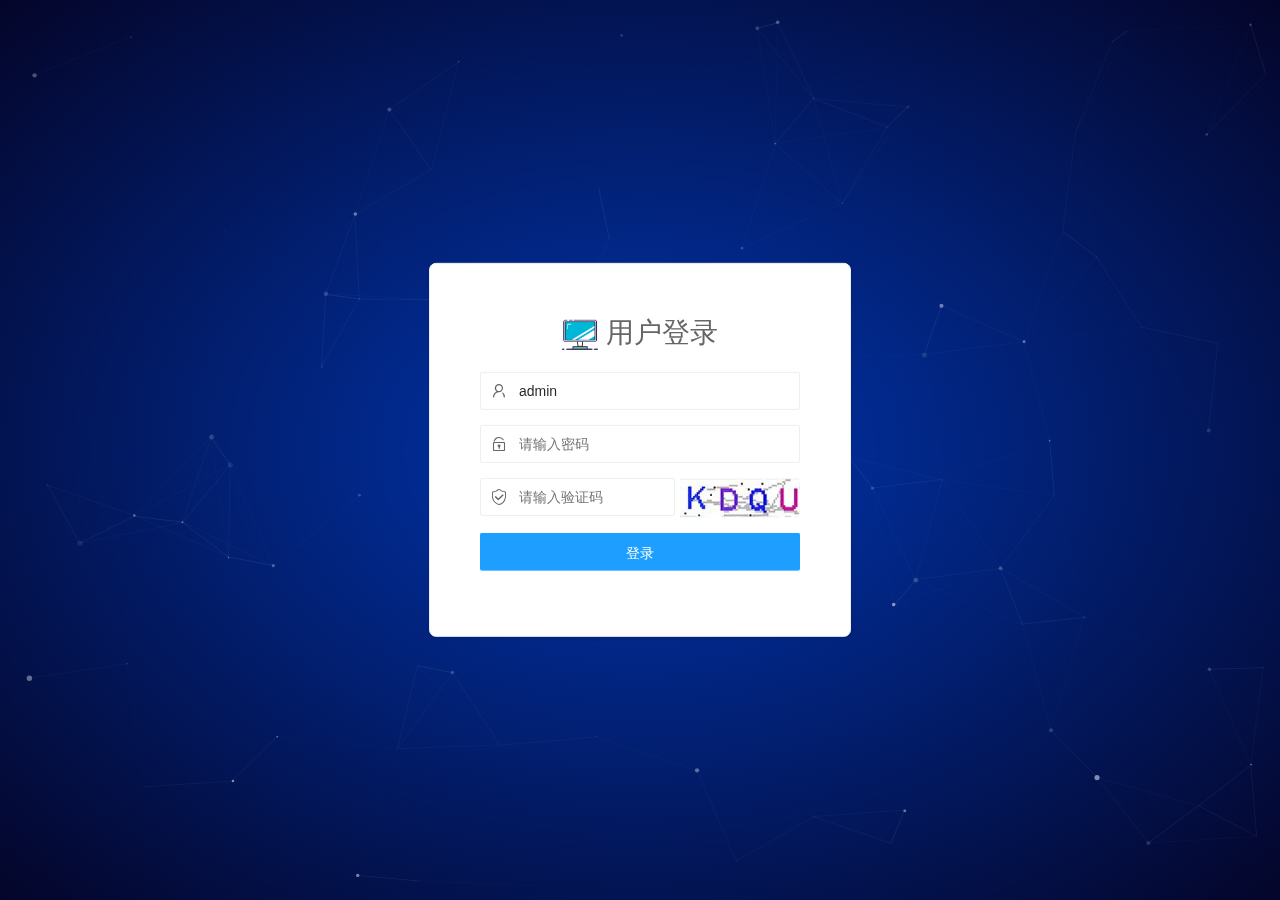
<file: index.html>
<!DOCTYPE html>
<html lang="en">
<head>
<meta charset="UTF-8">
<meta name="viewport" content="width=device-width, initial-scale=1, maximum-scale=1">
<meta http-equiv="X-UA-Compatible" content="ie=edge">
<title>登录</title>
<link rel="stylesheet" href="layui/css/layui.css">
<link rel="stylesheet" href="css/login.css">
<link id="layuicss-laydate" rel="stylesheet" href="layui/css/modules/laydate/default/laydate%EF%B9%96v=5.3.1.css" media="all">
<link id="layuicss-layer" rel="stylesheet" href="layui/css/modules/layer/default/layer%EF%B9%96v=3.5.1.css" media="all">
<link id="layuicss-skincodecss" rel="stylesheet" href="layui/css/modules/code%EF%B9%96v=2.css" media="all">
</head>
<body>
<!-- 粒子背景 -->
<div id="particles-js">
  <canvas class="particles-js-canvas-el" width="1920" height="1080" style="width: 100%; height: 100%;"></canvas>
</div>
<!-- 登录表单 -->
<form class="layui-form login-form layui-panel" autocomplete="off">
  <h1 class="login-title"> <img style="height: 30px" src="img/logo.png" alt="logo"> <span>用户登录</span> </h1>
  <!-- 用户名 -->
  <div class="layui-form-item"> <i class="layui-icon layui-icon-username"></i>
    <input type="text" name="username" placeholder="请输入用户名" class="layui-input" lay-verify="required" value="admin" lay-reqtext="请输入用户名">
  </div>
  <!-- 密码 -->
  <div class="layui-form-item"> <i class="layui-icon layui-icon-password"></i>
    <input type="password" name="password" placeholder="请输入密码" class="layui-input" lay-verify="required" lay-reqtext="请输入密码">
  </div>
  <!-- 验证码 -->
  <div class="layui-form-item"> <i class="layui-icon layui-icon-vercode"></i>
    <input type="text" name="captcha" placeholder="请输入验证码" class="layui-input" lay-verify="required" lay-reqtext="请输入验证码">
    <img id="captcha" src="img/captcha.jpg" alt="验证码生成失败！"> </div>
  <div class="layui-form-item">
    <button class="layui-btn layui-btn-normal layui-btn-fluid" id="submit" type="button" lay-submit="" lay-filter="login"> 登录 </button>
  </div>
</form>
<script src="layui/layui.js"></script> 
<script src="https://www.jq22.com/jquery/jquery-1.10.2.js"></script>
<script src="js/particles.js"></script> 
<script>
            layui.use(["form"], function () {
                const form = layui.form;
                //监听提交
                form.on("submit(login)", function (data) {
                    //调用登录接口
                    layer.msg("登录成功");
                });
            });

            //按下回车登录
            $("body").on("keyup", (e) => {
                if (e.which === 13) {
                    $("#submit").trigger("click");
                }
            });

            //点击刷新验证码
            $("#captcha").on("click", (e) => {
                e.target.src += "?" + Math.random();
            });
        </script>
</body>
</html>
</file>
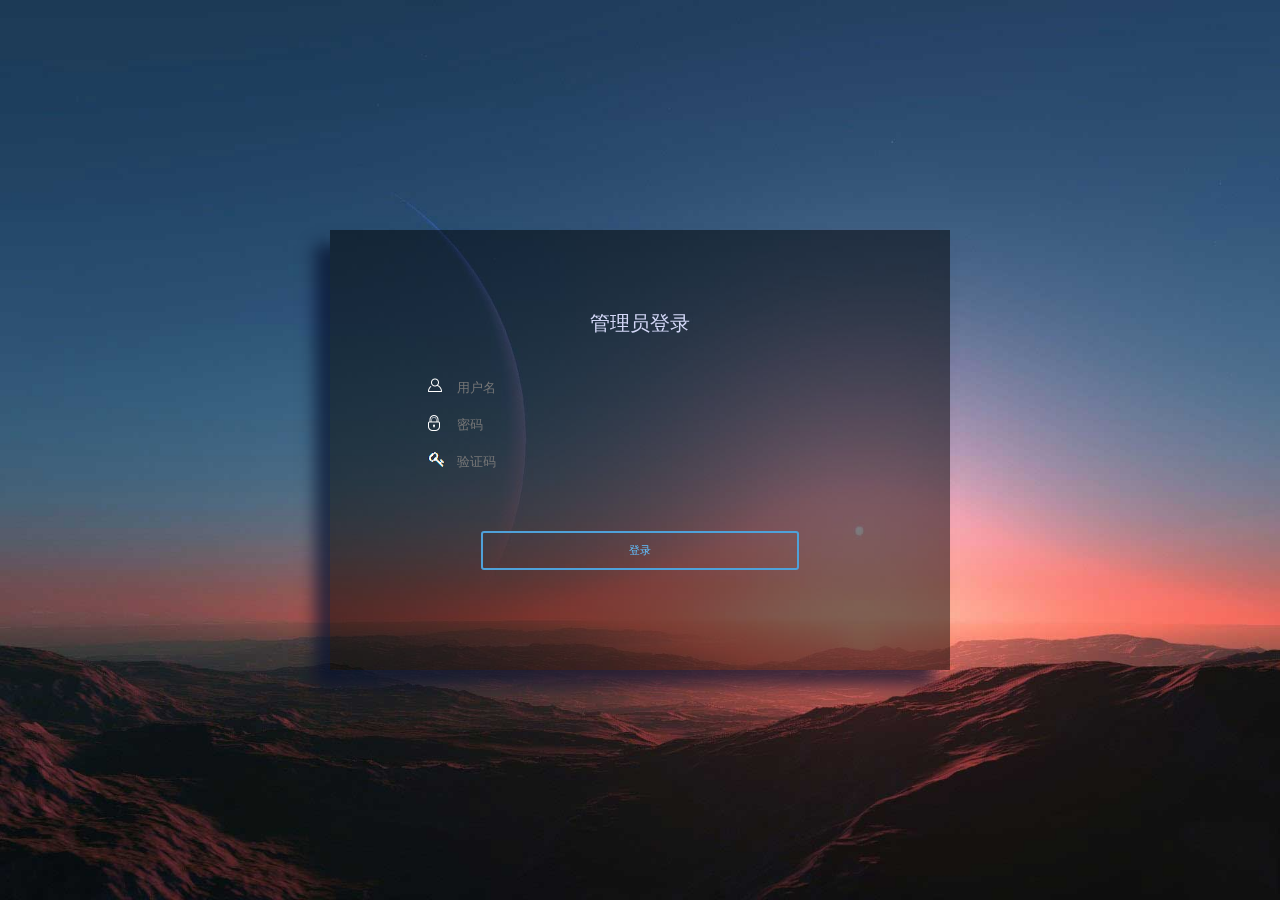
<file: 登录页面/index.html>
<!DOCTYPE html>
<html lang="en">
<head>
    <meta charset="UTF-8">
    <title>线条背景的登录页面ui模板</title>
    <link rel="stylesheet" href="css/index.css">
</head>
<body>
<canvas class="cavs" width="1575" height="1337"></canvas>

<div class="loginmain">
    <div class="login-title">
        <span>管理员登录</span>
    </div>

    <div class="login-con">
        <div class="login-user">
            <div class="icon">
                <img src="image/user_icon_copy.png" alt="">
            </div>
            <input type="text" name="usernem" placeholder="用户名" autocomplete="off" value="">
        </div>
        <div class="login-pwd">
            <div class="icon">
                <img src="image/lock_icon_copy.png" alt="">
            </div>
            <input type="password" name="pwd" placeholder="密码" autocomplete="off" value="">
        </div>
        <div class="login-yan">
            <div class="icon">
                <img src="image/key.png" alt="">
            </div>
            <input type="text" name="pwd" placeholder="验证码" autocomplete="off" value="">
        </div>
        <div class="login-btn">
            <input type="button" value="登录">
        </div>
    </div>

</div>

</body>
</html>

<script src="https://www.jq22.com/jquery/jquery-1.10.2.js"></script>
<script src="js/ban.js"></script>
</file>
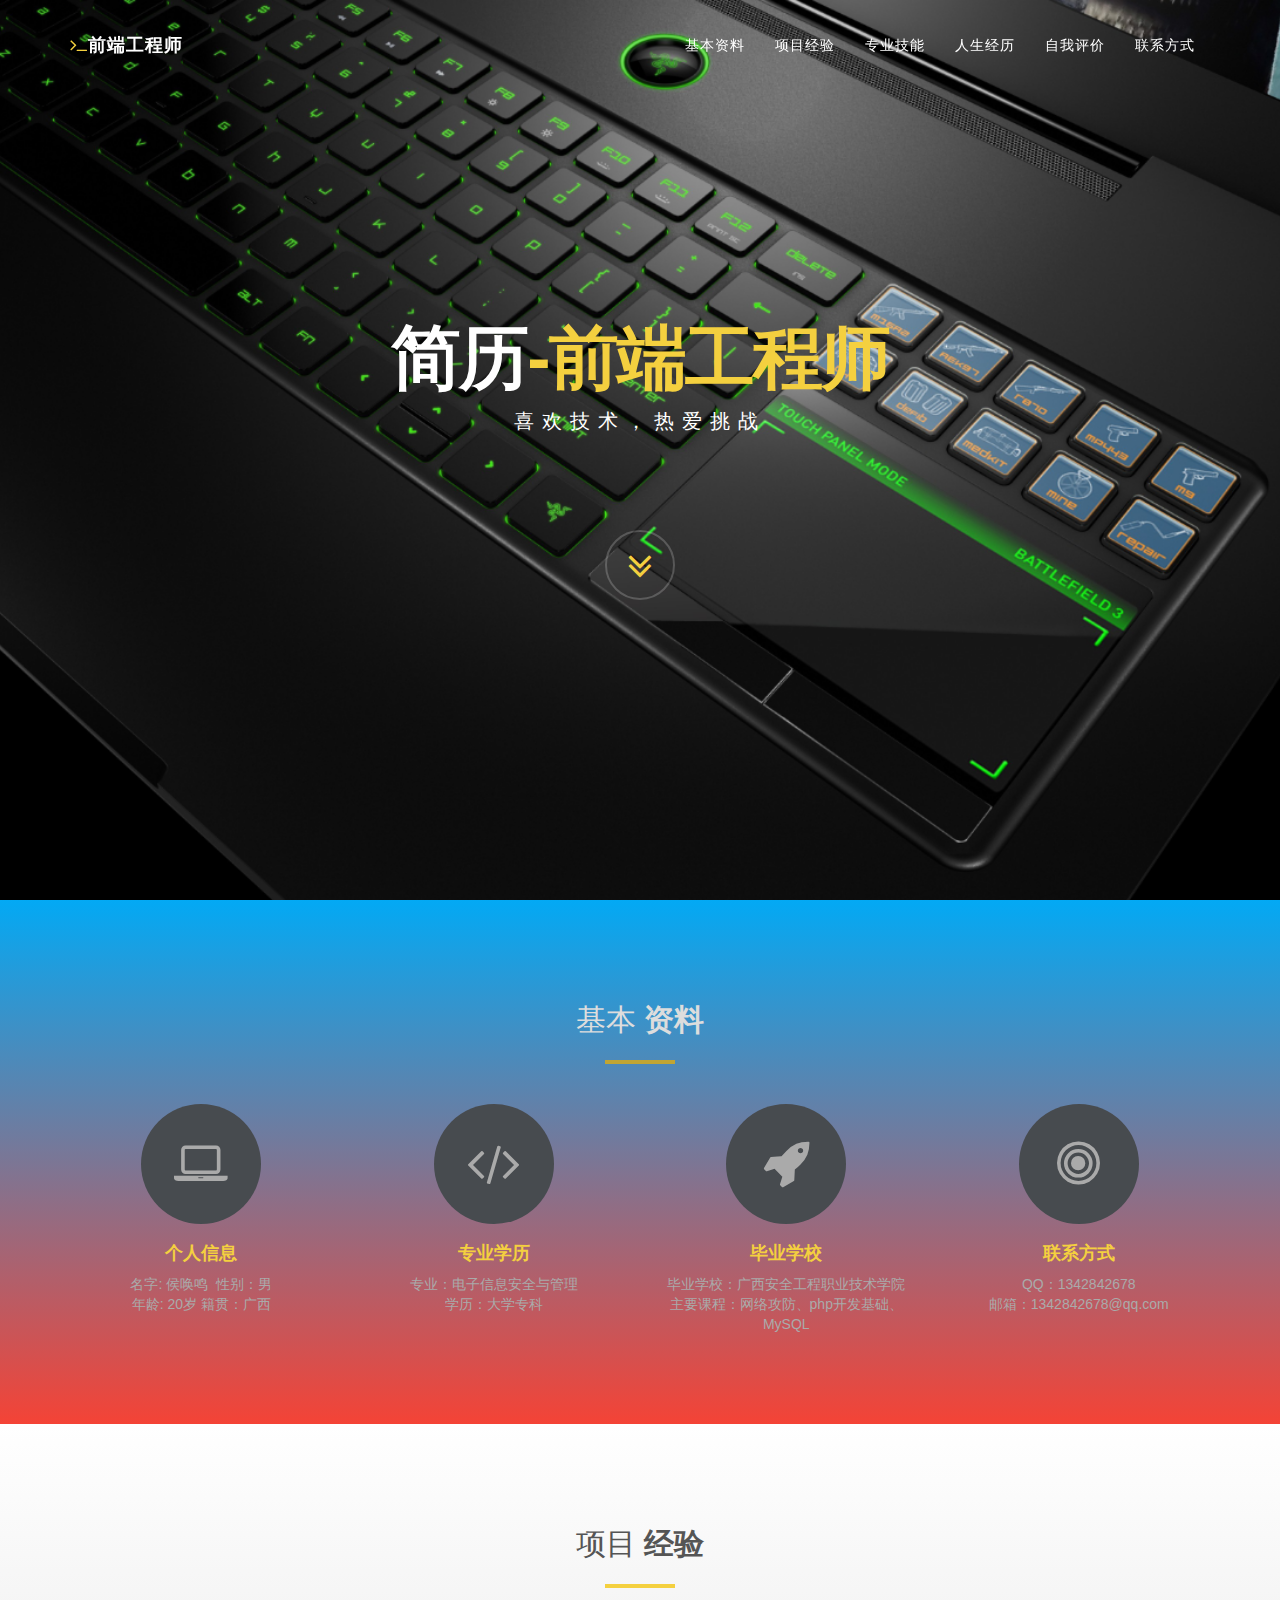
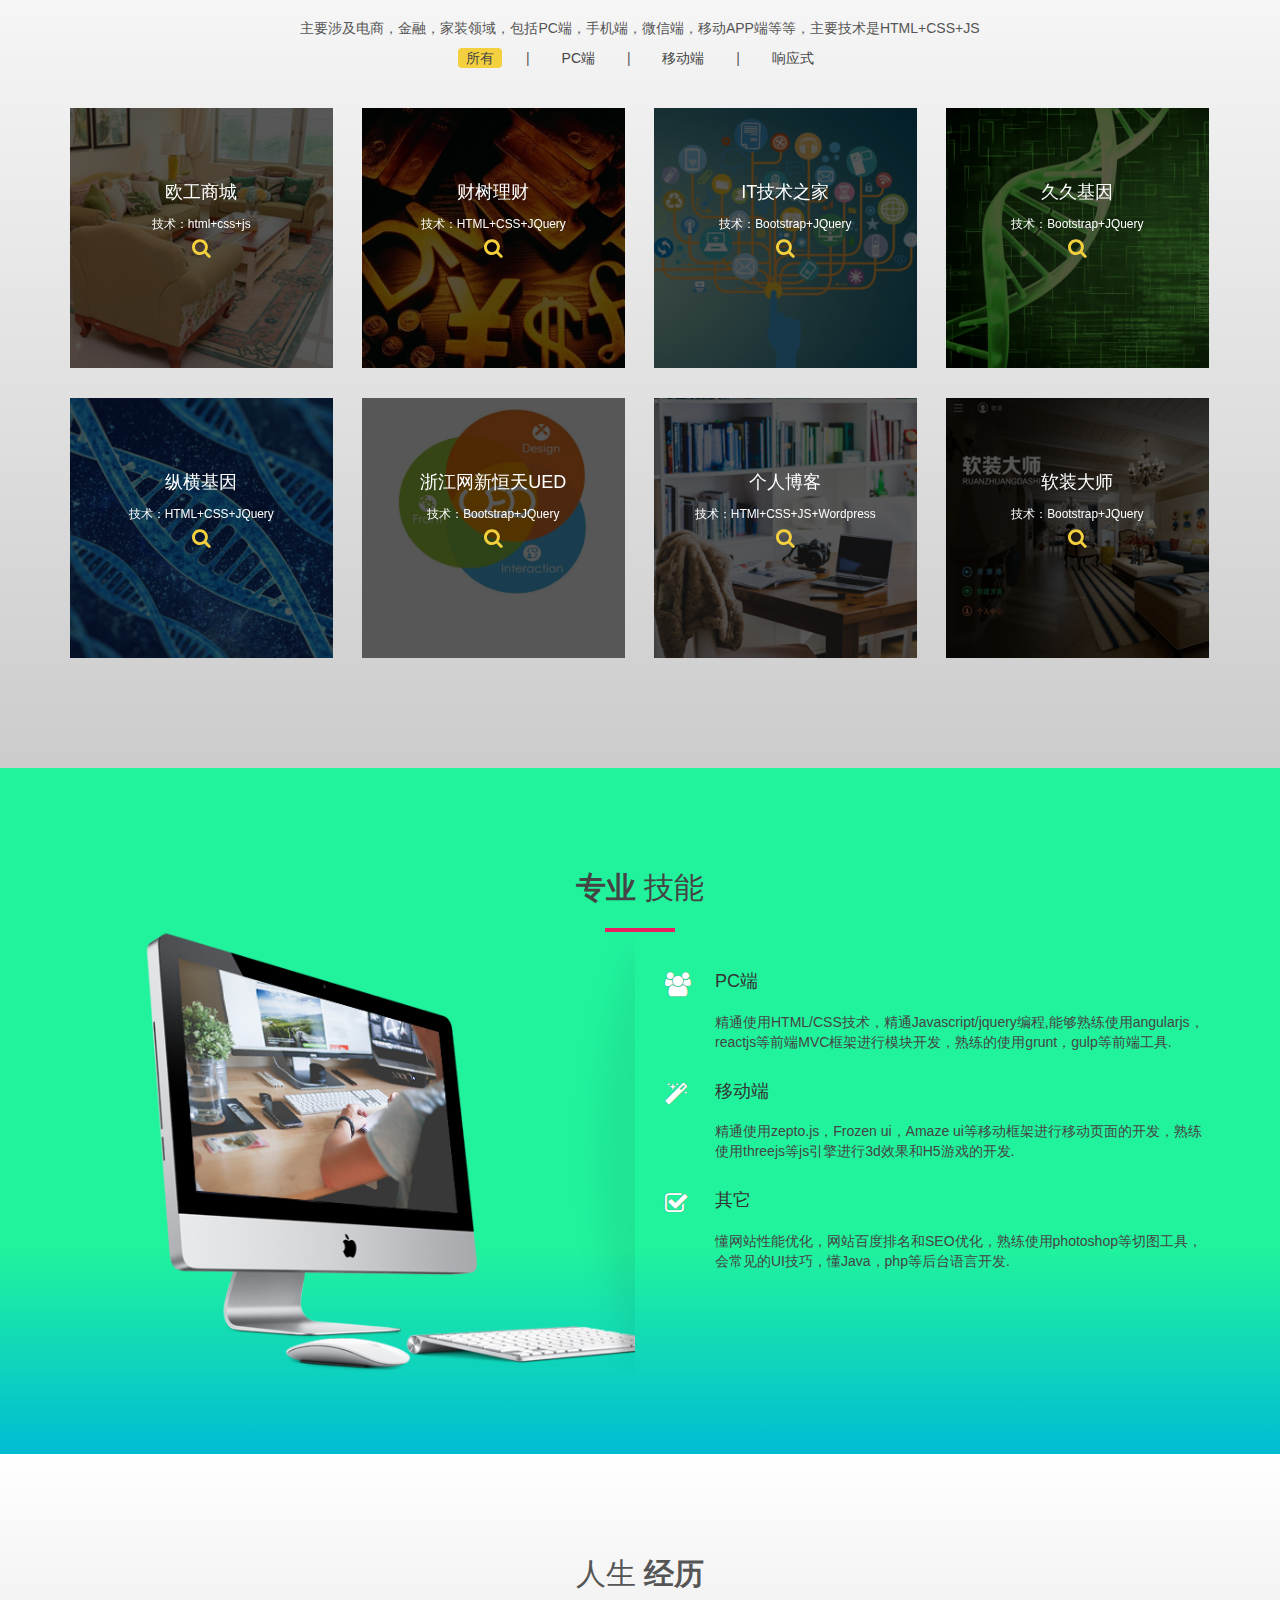
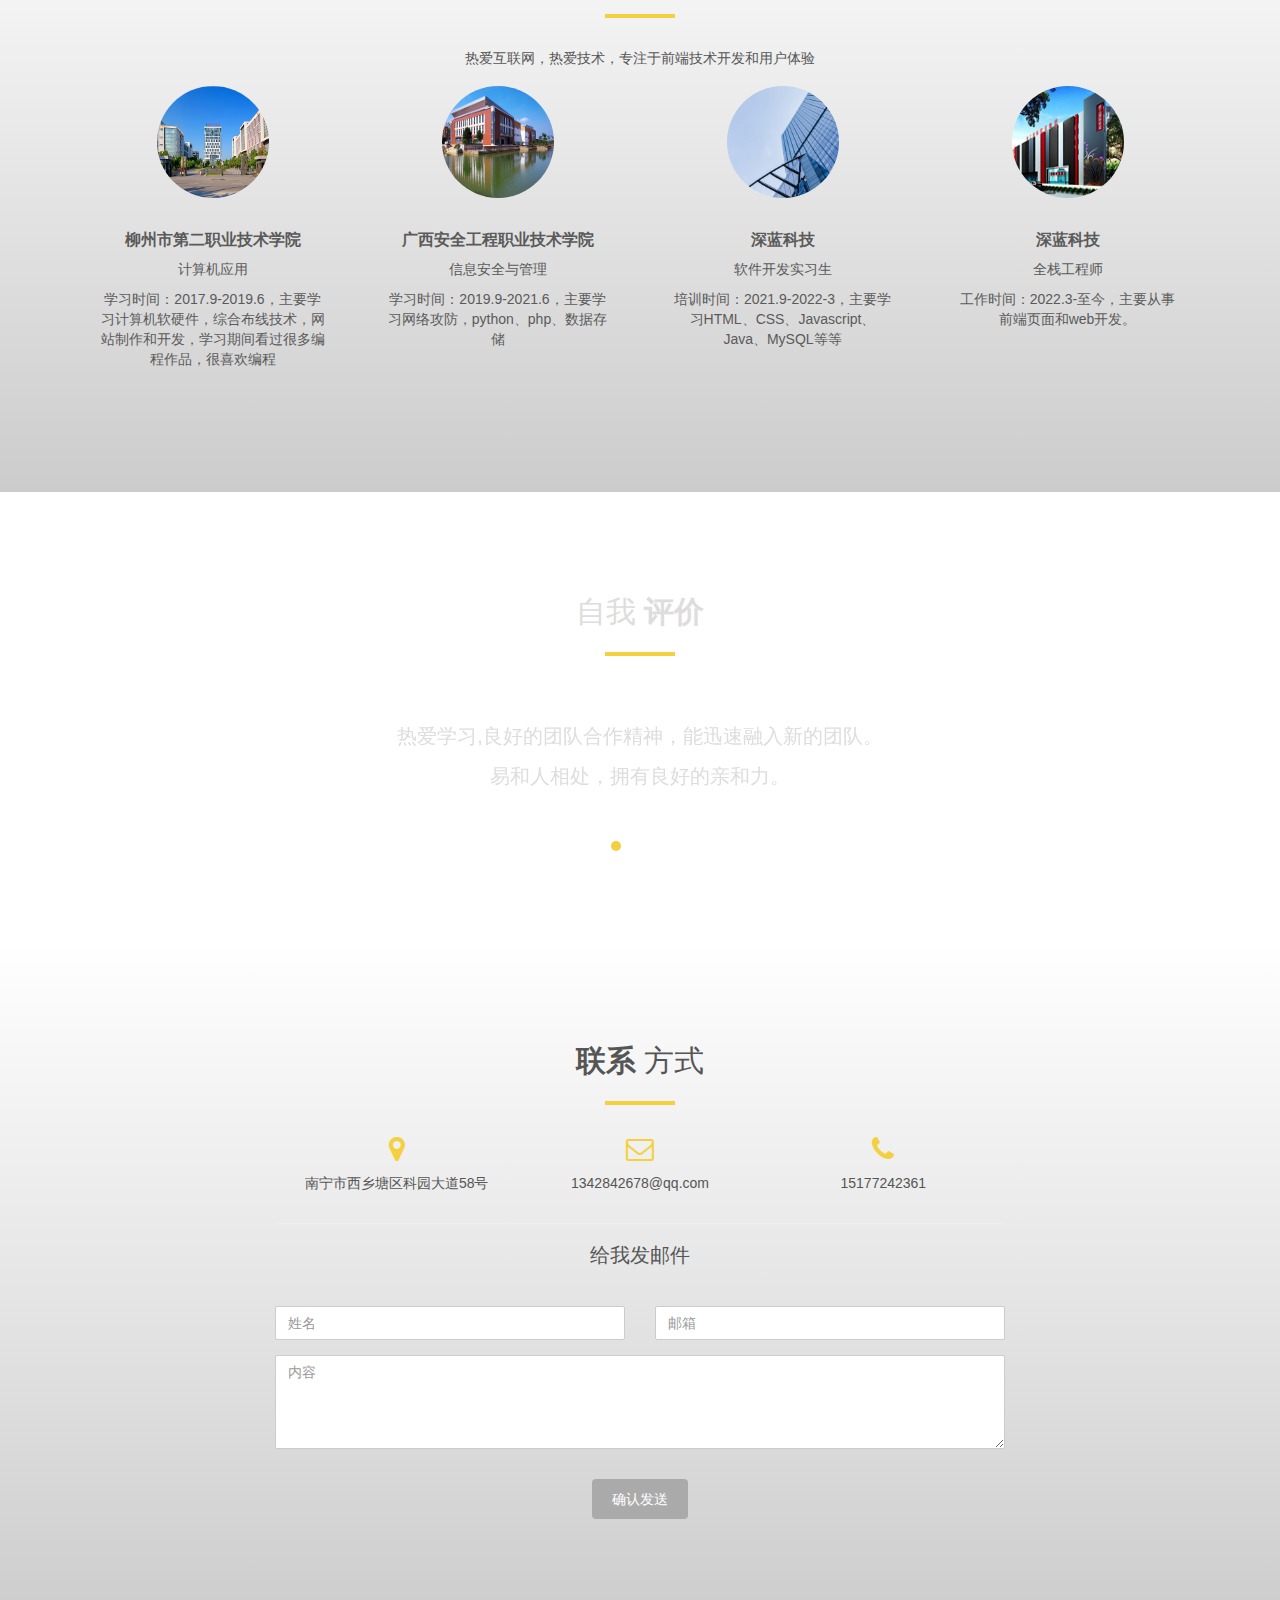
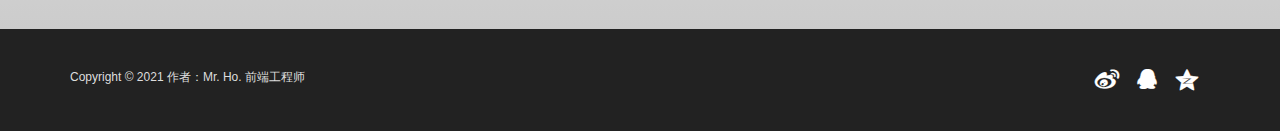
<file: 简历/index.html>
<!DOCTYPE html>
<html>
<head>
<meta charset="utf-8">
<meta name="viewport" content="width=device-width, initial-scale=1">
<title>前端工程师简历</title>

<!-- Favicons
    ================================================== -->

<link rel="shortcut icon" href="img/favicon_jianli.ico" type="image/x-icon">


<!-- Bootstrap -->
<link rel="stylesheet" type="text/css"  href="css/bootstrap.css">
<link rel="stylesheet" type="text/css" href="fonts/font-awesome/css/font-awesome.css">

<!-- Slider
    ================================================== -->
<link href="css/owl.carousel.css" rel="stylesheet" media="screen">
<link href="css/owl.theme.css" rel="stylesheet" media="screen">

<!-- Stylesheet
    ================================================== -->
<link rel="stylesheet" type="text/css"  href="css/style.css">
<link rel="stylesheet" type="text/css" href="css/prettyPhoto.css">

<link rel="stylesheet" type="text/css" href="fonts/sns_fonts/iconfont.css">


</head>
<body id="page-top" data-spy="scroll" data-target=".navbar-fixed-top">
    <!-- Navigation -->
    <nav class="navbar navbar-custom navbar-fixed-top" role="navigation">
        <div class="container">
            <div class="navbar-header">
                <button type="button" class="navbar-toggle" data-toggle="collapse" data-target=".navbar-main-collapse">
                    <i class="fa fa-bars"></i>
                </button>
                <a class="navbar-brand page-scroll" href="#page-top"><i class="fa fa-terminal"></i>前端工程师</a>
            </div>

            <!-- Collect the nav links, forms, and other content for toggling -->
            <div class="collapse navbar-collapse navbar-right navbar-main-collapse">
                <ul class="nav navbar-nav">
                    <!-- Hidden li included to remove active class from about link when scrolled up past about section -->
                    <li class="hidden">
                        <a href="#page-top"></a>
                    </li>
                    <li>
                        <a class="page-scroll" href="#services">基本资料</a>
                    </li>
                    <li>
                        <a class="page-scroll" href="#works">项目经验</a>
                    </li>                    
                    <li>
                        <a class="page-scroll" href="#about">专业技能</a>
                    </li>                    
                    <li>
                        <a class="page-scroll" href="#team">人生经历</a>
                    </li>
                    <li>
                        <a class="page-scroll" href="#testimonials">自我评价</a>
                    </li>                    
                    <li>
                        <a class="page-scroll" href="#contact">联系方式</a>
                    </li>
                </ul>
            </div>
            <!-- /.navbar-collapse -->
        </div>
        <!-- /.container -->
    </nav>

<!-- Header -->
    <header class="intro">
        <div class="intro-body">
            <div class="container">
                <div class="row">
                    <div class="col-md-8 col-md-offset-2">
                        <h1>简历<span class="brand-heading">-前端工程师</span></h1>
                        <p class="intro-text">喜欢技术，热爱挑战</p>
                        <a href="#services" class="btn btn-circle page-scroll">
                            <i class="fa fa-angle-double-down animated"></i>
                        </a>
                    </div>
                </div>
            </div>
        </div>
    </header>
<!-- Services Section -->
<div id="services" class="text-center">
  <div class="container">
    <div class="section-title center">
      <h2>基本 <strong>资料</strong></h2>
      <hr>
      </div>
    <div class="space"></div>
    <div class="row">
      <div class="col-md-3 col-sm-6 service"> <i class="fa fa-laptop"></i>
        <h4><strong>个人信息</strong></h4>
        <p>
		名字: 侯唤鸣 &nbsp;性别：男</br>
		年龄: 20岁 籍贯：广西
		</p>
      </div>
      <div class="col-md-3 col-sm-6 service"> <i class="fa fa-code"></i>
        <h4><strong>专业学历</strong></h4>
        <p>
		专业：电子信息安全与管理</br>
		学历：大学专科</br>
		
		</p>
      </div>
      <div class="col-md-3 col-sm-6 service"> <i class="fa fa-rocket"></i>
        <h4><strong>毕业学校</strong></h4>
        <p>
		  毕业学校：广西安全工程职业技术学院</br>
		  主要课程：网络攻防、php开发基础、MySQL
		</p>
      </div>
      <div class="col-md-3 col-sm-6 service"> <i class="fa fa-bullseye"></i>
        <h4><strong>联系方式</strong></h4>
        <p>QQ：1342842678</br>
		  邮箱：1342842678@qq.com</p>
      </div>
    </div>
  </div>
</div>
<!-- Portfolio Section -->
<div id="works">
  <div class="container"> <!-- Container -->
    <div class="section-title text-center center">
      <h2>项目 <strong>经验</strong></h2>
      <hr>
      <div class="clearfix"></div>
      <p>主要涉及电商，金融，家装领域，包括PC端，手机端，微信端，移动APP端等等，主要技术是HTML+CSS+JS</p>
    </div>
    <div class="categories">
      <ul class="cat">
        <li>
          <ol class="type">
            <li><a href="#" data-filter="*" class="active">所有</a></li>
            <li><a href="#" data-filter=".web">PC端</a></li>
            <li><a href="#" data-filter=".app">移动端</a></li>
            <li><a href="#" data-filter=".branding">响应式</a></li>
          </ol>
        </li>
      </ul>
      <div class="clearfix"></div>
    </div>
    <div class="row">
      <div class="portfolio-items">
	  
        <div class="col-sm-6 col-md-3 col-lg-3 web">
          <div class="portfolio-item">
            <div class="hover-bg">
              <div class="hover-text">
                <h4><a href="" title="欧工商城">欧工商城</a></h4>
                <small>技术：html+css+js</small>
                <div class="clearfix"></div>
                <i class="fa fa-search"></i> </div>
              <img src="img/portfolio/01.jpg" class="img-responsive" alt="欧工商城"></div>
          </div>
        </div>
		
        <div class="col-sm-6 col-md-3 col-lg-3 web">
          <div class="portfolio-item">
            <div class="hover-bg">
              <div class="hover-text">
                <h4><a href="" target='_blank' title="财树理财">财树理财</a></h4>
                <small>技术：HTML+CSS+JQuery</small>
                <div class="clearfix"></div>
                <i class="fa fa-search"></i> </div>
              <img src="img/portfolio/02.jpg" class="img-responsive" alt="财树理财"></div>
          </div>
        </div>
		
        <div class="col-sm-6 col-md-3 col-lg-3 web">
          <div class="portfolio-item">
            <div class="hover-bg">
              <div class="hover-text">
                <h4><a href="" target='_blank' title="IT技术之家">IT技术之家</a></h4>
                <small>技术：Bootstrap+JQuery</small>
                <div class="clearfix"></div>
                <i class="fa fa-search"></i> </div>
              <img src="img/portfolio/03.jpg" class="img-responsive" alt="IT技术之家"></div>
          </div>
        </div>
		
        <div class="col-sm-6 col-md-3 col-lg-3 web">
          <div class="portfolio-item">
            <div class="hover-bg">
              <div class="hover-text">
                <h4><a href="" title="久久基因">久久基因</h4>
                <small>技术：Bootstrap+JQuery</small>
                <div class="clearfix"></div>
                <i class="fa fa-search"></i> </div>
              <img src="img/portfolio/04.jpg" class="img-responsive" alt="久久基因"></div>
          </div>
        </div>
        <div class="col-sm-6 col-md-3 col-lg-3 web">
          <div class="portfolio-item">
            <div class="hover-bg">
              <div class="hover-text">
                <h4><a href="" title="纵横基因">纵横基因</a></h4>
                <small>技术：HTML+CSS+JQuery</small>
                <div class="clearfix"></div>
                <i class="fa fa-search"></i> </div>
              <img src="img/portfolio/05.jpg" class="img-responsive" alt="纵横基因">
			  </div>
          </div>
        </div>
        <div class="col-sm-6 col-md-3 col-lg-3 branding">
          <div class="portfolio-item">
            <div class="hover-bg">
              <div class="hover-text">
                <h4><a href="" target='_blank' title="浙江网新恒天UED">浙江网新恒天UED</a></h4>
                <small>技术：Bootstrap+JQuery</small>
                <div class="clearfix"></div>
                <i class="fa fa-search"></i> </div>
              <img src="img/portfolio/06.jpg" class="img-responsive" alt="浙江网新恒天UED"></div>
          </div>
        </div>
        <div class="col-sm-6 col-md-3 col-lg-3 branding app web">
          <div class="portfolio-item">
            <div class="hover-bg">
              <div class="hover-text">
                <h4><a href="" target='_blank' title="个人博客">个人博客</a></h4>
                <small>技术：HTMl+CSS+JS+Wordpress</small>
                <div class="clearfix"></div>
                <i class="fa fa-search"></i> </div>
              <img src="img/portfolio/07.jpg" class="img-responsive" alt="个人博客"></div>
          </div>
        </div>
        <div class="col-sm-6 col-md-3 col-lg-3 web app">
          <div class="portfolio-item">
		  
            <div class="hover-bg"> 
              <div class="hover-text">
                <h4><a href="" title="软装大师">软装大师 </a></h4>
                <small>技术：Bootstrap+JQuery</small>
                <div class="clearfix"></div>
                <i class="fa fa-search"></i> 
				</div>
              <img src="img/portfolio/08.jpg" class="img-responsive" alt="软装大师">
		    </div>
          </div>
        </div>
      </div>
    </div>
  </div>
</div>
<!-- About Section -->
<div id="about">
  <div class="container">
    <div class="section-title text-center center">
      <h2><strong>专业</strong> 技能</h2>
      <hr>
    </div>
    <div class="row">
      <div class="col-md-6"> <img src="img/about.png" class="img-responsive"> </div>
      <div class="col-md-6">
        <div class="about-text"> <i class="fa fa-users"></i>
          <div class="padding-left"><h4>PC端</h4>
          <p>精通使用HTML/CSS技术，精通Javascript/jquery编程,能够熟练使用angularjs，reactjs等前端MVC框架进行模块开发，熟练的使用grunt，gulp等前端工具.</p></div>
          <i class="fa fa-magic"></i>
          <div class="padding-left"><h4>移动端</h4>
          <p>精通使用zepto.js，Frozen ui，Amaze ui等移动框架进行移动页面的开发，熟练使用threejs等js引擎进行3d效果和H5游戏的开发.</p></div>
          <i class="fa fa-check-square-o"></i>
          <div class="padding-left"><h4>其它</h4>
          <p>懂网站性能优化，网站百度排名和SEO优化，熟练使用photoshop等切图工具，会常见的UI技巧，懂Java，php等后台语言开发.</p></div>
        </div>
      </div>
    </div>
  </div>
</div>
<div id="team" class="text-center">
  <div class="container">
    <div class="section-title center">
      <h2>人生 <strong>经历</strong></h2>
      <hr>
      <p>热爱互联网，热爱技术，专注于前端技术开发和用户体验</p>
    </div>
    <div id="row">
	
	<div class="col-md-3 col-sm-6">
        <div class="thumbnail"> <img src="img/team/二职.jpg" alt="柳州市第二职业技术学院" class="img-circle team-img">
          <div class="caption">
            <h3>柳州市第二职业技术学院</h3>
            <p>计算机应用</p>
            <p>学习时间：2017.9-2019.6，主要学习计算机软硬件，综合布线技术，网站制作和开发，学习期间看过很多编程作品，很喜欢编程</p>
          </div>
        </div>
      </div>
	
      <div class="col-md-3 col-sm-6">
        <div class="thumbnail"> <img src="img/team/安职.jpg" alt="广西安全工程职业技术学院" class="img-circle team-img">
          <div class="caption">
            <h3>广西安全工程职业技术学院</h3>
            <p>信息安全与管理</p>
            <p>学习时间：2019.9-2021.6，主要学习网络攻防，python、php、数据存储</p>
          </div>
        </div>
      </div>
	  
      
	  
      <div class="col-md-3 col-sm-6">
        <div class="thumbnail"> <img src="img/team/深蓝.jpg" alt="深蓝科技" class="img-circle team-img">
          <div class="caption">
            <h3>深蓝科技</h3>
            <p>软件开发实习生</p>
            <p>培训时间：2021.9-2022-3，主要学习HTML、CSS、Javascript、Java、MySQL等等</p>
          </div>
        </div>
      </div>
      
      
      
      <div class="col-md-3 col-sm-6">
        <div class="thumbnail"> <img src="img/team/04.jpg" alt="欧工国际" class="img-circle team-img">
          <div class="caption">
            <h3>深蓝科技</h3>
            <p>全栈工程师</p>
            <p>工作时间：2022.3-至今，主要从事前端页面和web开发。</p>
          </div>
        </div>
      </div>
      
      
      
      
    </div>
  </div>
</div>
<!-- Testimonials Section -->
<div id="testimonials" class="text-center">
  <div class="container">
    <div class="section-title center">
      <h2>自我 <strong>评价</strong></h2>
      <hr>
    </div>
    <div class="row">
      <div class="col-md-8 col-md-offset-2">
        <div id="testimonial" class="owl-carousel owl-theme">
          <div class="item">       
            <p>
			热爱学习,良好的团队合作精神，能迅速融入新的团队。</br>易和人相处，拥有良好的亲和力。
			</p>
          </div>
          <div class="item">
            <p>
			有强烈的责任感，工作踏实，性格开朗乐观，积极上进，吃苦耐劳。</br>能在较大的压力下保持良好的工作状态，善于自我调节。
			</p>
          </div>
          <div class="item">
            <p>
			非常热爱编程，喜欢钻研新的技术，喜欢接受各种不同的挑战。</br>具有很强的自学能力和良好的学习方法。
			</p>
          </div>
        </div>
      </div>
    </div>
  </div>
</div>

<!-- Contact Section -->
<div id="contact" class="text-center">
  <div class="container">
    <div class="section-title center">
      <h2><strong>联系</strong> 方式</h2>
      <hr>
    </div>
    <div class="col-md-8 col-md-offset-2">
      <div class="col-md-4"> <i class="fa fa-map-marker fa-2x"></i>
        <p>南宁市西乡塘区科园大道58号</p>
      </div>
      <div class="col-md-4"> <i class="fa fa-envelope-o fa-2x"></i>
        <p>1342842678@qq.com</p>
      </div>
      <div class="col-md-4"> <i class="fa fa-phone fa-2x"></i>
        <p>15177242361</p>
      </div>
      <hr>
      <div class="clearfix"></div>
    </div>
    <div class="col-md-8 col-md-offset-2">
      <hr>
      <h3>给我发邮件</h3>
      <form name="sentMessage" id="contactForm" novalidate>
        <div class="row">
          <div class="col-md-6">
            <div class="form-group">
              <input type="text" id="name" class="form-control" placeholder="姓名" required="required">
              <p class="help-block text-danger"></p>
            </div>
          </div>
          <div class="col-md-6">
            <div class="form-group">
              <input type="email" id="email" class="form-control" placeholder="邮箱" required="required">
              <p class="help-block text-danger"></p>
            </div>
          </div>
        </div>
        <div class="form-group">
          <textarea name="message" id="message" class="form-control" rows="4" placeholder="内容" required></textarea>
          <p class="help-block text-danger"></p>
        </div>
        <div id="success"></div>
        <button type="submit" class="btn btn-default">确认发送</button>
      </form>
    </div>
  </div>
</div>
</div>
<nav id="footer">
  <div class="container">
    <div class="pull-left fnav">
      <p>Copyright &copy; 2021 作者：Mr. Ho. 前端工程师 </p>
    </div>
    <div class="pull-right fnav">
      <ul class="footer-social">
	    <li><a href="#"><i class="icon iconfont">&#xe66e;</i></a></li>
        <li><a href="#"> <i class="icon iconfont">&#xe629;</i></a></li>
        <li><a href="#"> <i class="icon iconfont">&#xe616;</i></a></li>
      </ul>
    </div>
  </div>
</nav>

<!-- jQuery (necessary for Bootstrap's JavaScript plugins) --> 
<script type="text/javascript" src="js/jquery.1.11.1.js"></script> 
<!-- Include all compiled plugins (below), or include individual files as needed --> 
<script type="text/javascript" src="js/bootstrap.js"></script> 
<script type="text/javascript" src="js/SmoothScroll.js"></script> 
<script type="text/javascript" src="js/jquery.prettyPhoto.js"></script> 
<script type="text/javascript" src="js/jquery.isotope.js"></script> 
<script type="text/javascript" src="js/jquery.counterup.js"></script> 
<script type="text/javascript" src="js/waypoints.js"></script>
<script type="text/javascript" src="js/jqBootstrapValidation.js"></script> 
<script type="text/javascript" src="js/contact_me.js"></script>
<script src="js/owl.carousel.js"></script>

<!-- Javascripts
    ================================================== --> 
<script type="text/javascript" src="js/main.js"></script>

<script>
 $(function()
 {
 var u = navigator.userAgent;
if (u.indexOf('Android') > -1 || u.indexOf('Linux') > -1||u.indexOf('iPhone') > -1||u.indexOf('Windows Phone') > -1||navigator.userAgent.indexOf("iPad")>-1) {
   $(".hover-bg .hover-text").css({'opacity':'1'});
   
   $(".hover-bg .hover-text>h4").css({'opacity':'1','-webkit-transform':'translateY(0)','transform':'translateY(0)'});
   
   $(".hover-bg .hover-text>i").css({'opacity':'1'});
} 
    
 });
  
</script>
</body>
</html>
</file>
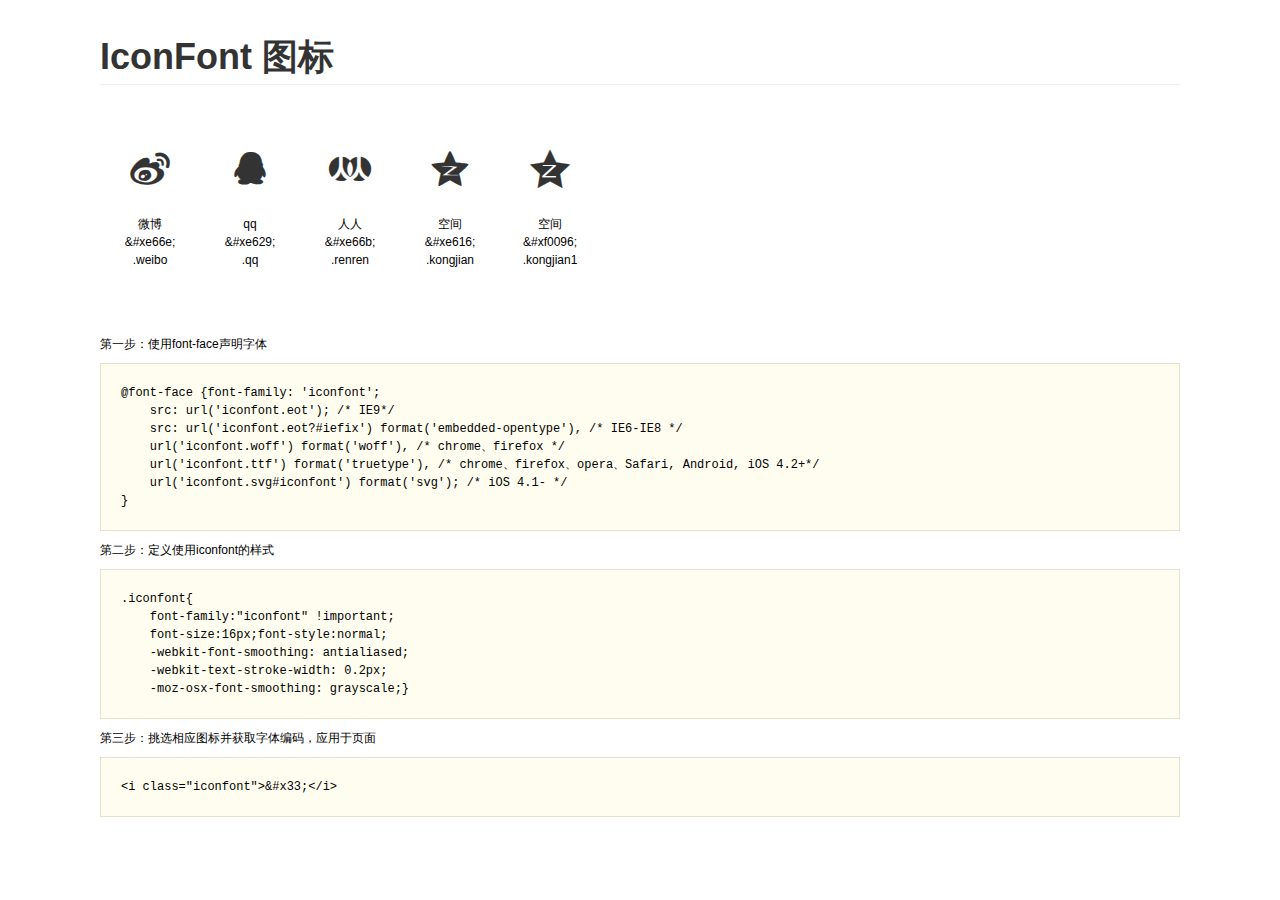
<file: 简历/fonts/sns_fonts/demo.html>
<!DOCTYPE html>
<html>
<head>
    <meta charset="utf-8"/>
    <title>IconFont</title>
    <link rel="stylesheet" href="demo.css">
    <link rel="stylesheet" href="iconfont.css">
</head>
<body>
    <div class="main">
        <h1>IconFont 图标</h1>
        <ul class="icon_lists clear">
            
                <li>
                <i class="icon iconfont">&#xe66e;</i>
                    <div class="name">微博</div>
                    <div class="code">&amp;#xe66e;</div>
                    <div class="fontclass">.weibo</div>
                </li>
            
                <li>
                <i class="icon iconfont">&#xe629;</i>
                    <div class="name">qq</div>
                    <div class="code">&amp;#xe629;</div>
                    <div class="fontclass">.qq</div>
                </li>
            
                <li>
                <i class="icon iconfont">&#xe66b;</i>
                    <div class="name">人人</div>
                    <div class="code">&amp;#xe66b;</div>
                    <div class="fontclass">.renren</div>
                </li>
            
                <li>
                <i class="icon iconfont">&#xe616;</i>
                    <div class="name">空间</div>
                    <div class="code">&amp;#xe616;</div>
                    <div class="fontclass">.kongjian</div>
                </li>
            
                <li>
                <i class="icon iconfont">&#xf0096;</i>
                    <div class="name">空间</div>
                    <div class="code">&amp;#xf0096;</div>
                    <div class="fontclass">.kongjian1</div>
                </li>
            
        </ul>


        <div class="helps">
            第一步：使用font-face声明字体
            <pre>
@font-face {font-family: 'iconfont';
    src: url('iconfont.eot'); /* IE9*/
    src: url('iconfont.eot?#iefix') format('embedded-opentype'), /* IE6-IE8 */
    url('iconfont.woff') format('woff'), /* chrome、firefox */
    url('iconfont.ttf') format('truetype'), /* chrome、firefox、opera、Safari, Android, iOS 4.2+*/
    url('iconfont.svg#iconfont') format('svg'); /* iOS 4.1- */
}
</pre>
第二步：定义使用iconfont的样式
            <pre>
.iconfont{
    font-family:"iconfont" !important;
    font-size:16px;font-style:normal;
    -webkit-font-smoothing: antialiased;
    -webkit-text-stroke-width: 0.2px;
    -moz-osx-font-smoothing: grayscale;}
</pre>
第三步：挑选相应图标并获取字体编码，应用于页面
<pre>
&lt;i class="iconfont"&gt;&amp;#x33;&lt;/i&gt;
</pre>
        </div>

    </div>
</body>
</html>
</file>
<file: layui/css/layui.css>
.layui-inline,img{display:inline-block;vertical-align:middle}h1,h2,h3,h4,h5,h6{font-weight:400}a,body{color:#333}.layui-edge,.layui-header,.layui-inline,.layui-main{position:relative}.layui-edge,hr{height:0;overflow:hidden}.layui-layout-body,.layui-side,.layui-side-scroll{overflow-x:hidden}.layui-edge,.layui-elip,hr{overflow:hidden}.layui-btn,.layui-edge,.layui-inline,img{vertical-align:middle}.layui-btn,.layui-disabled,.layui-icon,.layui-unselect{-moz-user-select:none;-webkit-user-select:none;-ms-user-select:none}blockquote,body,button,dd,div,dl,dt,form,h1,h2,h3,h4,h5,h6,input,li,ol,p,pre,td,textarea,th,ul{margin:0;padding:0;-webkit-tap-highlight-color:rgba(0,0,0,0)}a:active,a:hover{outline:0}img{border:none}li{list-style:none}table{border-collapse:collapse;border-spacing:0}h4,h5,h6{font-size:100%}button,input,optgroup,option,select,textarea{font-family:inherit;font-size:inherit;font-style:inherit;font-weight:inherit;outline:0}pre{white-space:pre-wrap;white-space:-moz-pre-wrap;white-space:-pre-wrap;white-space:-o-pre-wrap;word-wrap:break-word}body{line-height:1.6;color:rgba(0,0,0,.85);font:14px Helvetica Neue,Helvetica,PingFang SC,Tahoma,Arial,sans-serif}hr{line-height:0;margin:10px 0;padding:0;border:none!important;border-bottom:1px solid #eee!important;clear:both;background:0 0}a{text-decoration:none}a:hover{color:#777}a cite{font-style:normal;*cursor:pointer}.layui-border-box,.layui-border-box *{box-sizing:border-box}.layui-box,.layui-box *{box-sizing:content-box}.layui-clear{clear:both;*zoom:1}.layui-clear:after{content:'\20';clear:both;*zoom:1;display:block;height:0}.layui-inline{*display:inline;*zoom:1}.layui-btn,.layui-btn-group,.layui-edge{display:inline-block}.layui-edge{width:0;border-width:6px;border-style:dashed;border-color:transparent}.layui-edge-top{top:-4px;border-bottom-color:#999;border-bottom-style:solid}.layui-edge-right{border-left-color:#999;border-left-style:solid}.layui-edge-bottom{top:2px;border-top-color:#999;border-top-style:solid}.layui-edge-left{border-right-color:#999;border-right-style:solid}.layui-elip{text-overflow:ellipsis;white-space:nowrap}.layui-disabled,.layui-disabled:hover{color:#d2d2d2!important;cursor:not-allowed!important}.layui-circle{border-radius:100%}.layui-show{display:block!important}.layui-hide{display:none!important}.layui-show-v{visibility:visible!important}.layui-hide-v{visibility:hidden!important}@font-face{font-family:layui-icon;src:url(../font/iconfont%EF%B9%96v=256.eot);src:url(../font/iconfont%EF%B9%96v=256.eot#iefix) format('embedded-opentype'),url(../font/iconfont%EF%B9%96v=256.woff2) format('woff2'),url(../font/iconfont%EF%B9%96v=256.woff) format('woff'),url(../font/iconfont%EF%B9%96v=256.ttf) format('truetype'),url(../font/iconfont%EF%B9%96v=256.svg#layui-icon) format('svg')}.layui-icon{font-family:layui-icon!important;font-size:16px;font-style:normal;-webkit-font-smoothing:antialiased;-moz-osx-font-smoothing:grayscale}.layui-icon-reply-fill:before{content:"\e611"}.layui-icon-set-fill:before{content:"\e614"}.layui-icon-menu-fill:before{content:"\e60f"}.layui-icon-search:before{content:"\e615"}.layui-icon-share:before{content:"\e641"}.layui-icon-set-sm:before{content:"\e620"}.layui-icon-engine:before{content:"\e628"}.layui-icon-close:before{content:"\1006"}.layui-icon-close-fill:before{content:"\1007"}.layui-icon-chart-screen:before{content:"\e629"}.layui-icon-star:before{content:"\e600"}.layui-icon-circle-dot:before{content:"\e617"}.layui-icon-chat:before{content:"\e606"}.layui-icon-release:before{content:"\e609"}.layui-icon-list:before{content:"\e60a"}.layui-icon-chart:before{content:"\e62c"}.layui-icon-ok-circle:before{content:"\1005"}.layui-icon-layim-theme:before{content:"\e61b"}.layui-icon-table:before{content:"\e62d"}.layui-icon-right:before{content:"\e602"}.layui-icon-left:before{content:"\e603"}.layui-icon-cart-simple:before{content:"\e698"}.layui-icon-face-cry:before{content:"\e69c"}.layui-icon-face-smile:before{content:"\e6af"}.layui-icon-survey:before{content:"\e6b2"}.layui-icon-tree:before{content:"\e62e"}.layui-icon-ie:before{content:"\e7bb"}.layui-icon-upload-circle:before{content:"\e62f"}.layui-icon-add-circle:before{content:"\e61f"}.layui-icon-download-circle:before{content:"\e601"}.layui-icon-templeate-1:before{content:"\e630"}.layui-icon-util:before{content:"\e631"}.layui-icon-face-surprised:before{content:"\e664"}.layui-icon-edit:before{content:"\e642"}.layui-icon-speaker:before{content:"\e645"}.layui-icon-down:before{content:"\e61a"}.layui-icon-file:before{content:"\e621"}.layui-icon-layouts:before{content:"\e632"}.layui-icon-rate-half:before{content:"\e6c9"}.layui-icon-add-circle-fine:before{content:"\e608"}.layui-icon-prev-circle:before{content:"\e633"}.layui-icon-read:before{content:"\e705"}.layui-icon-404:before{content:"\e61c"}.layui-icon-carousel:before{content:"\e634"}.layui-icon-help:before{content:"\e607"}.layui-icon-code-circle:before{content:"\e635"}.layui-icon-windows:before{content:"\e67f"}.layui-icon-water:before{content:"\e636"}.layui-icon-username:before{content:"\e66f"}.layui-icon-find-fill:before{content:"\e670"}.layui-icon-about:before{content:"\e60b"}.layui-icon-location:before{content:"\e715"}.layui-icon-up:before{content:"\e619"}.layui-icon-pause:before{content:"\e651"}.layui-icon-date:before{content:"\e637"}.layui-icon-layim-uploadfile:before{content:"\e61d"}.layui-icon-delete:before{content:"\e640"}.layui-icon-play:before{content:"\e652"}.layui-icon-top:before{content:"\e604"}.layui-icon-firefox:before{content:"\e686"}.layui-icon-friends:before{content:"\e612"}.layui-icon-refresh-3:before{content:"\e9aa"}.layui-icon-ok:before{content:"\e605"}.layui-icon-layer:before{content:"\e638"}.layui-icon-face-smile-fine:before{content:"\e60c"}.layui-icon-dollar:before{content:"\e659"}.layui-icon-group:before{content:"\e613"}.layui-icon-layim-download:before{content:"\e61e"}.layui-icon-picture-fine:before{content:"\e60d"}.layui-icon-link:before{content:"\e64c"}.layui-icon-diamond:before{content:"\e735"}.layui-icon-log:before{content:"\e60e"}.layui-icon-key:before{content:"\e683"}.layui-icon-rate-solid:before{content:"\e67a"}.layui-icon-fonts-del:before{content:"\e64f"}.layui-icon-unlink:before{content:"\e64d"}.layui-icon-fonts-clear:before{content:"\e639"}.layui-icon-triangle-r:before{content:"\e623"}.layui-icon-circle:before{content:"\e63f"}.layui-icon-radio:before{content:"\e643"}.layui-icon-align-center:before{content:"\e647"}.layui-icon-align-right:before{content:"\e648"}.layui-icon-align-left:before{content:"\e649"}.layui-icon-loading-1:before{content:"\e63e"}.layui-icon-return:before{content:"\e65c"}.layui-icon-fonts-strong:before{content:"\e62b"}.layui-icon-upload:before{content:"\e67c"}.layui-icon-dialogue:before{content:"\e63a"}.layui-icon-video:before{content:"\e6ed"}.layui-icon-headset:before{content:"\e6fc"}.layui-icon-cellphone-fine:before{content:"\e63b"}.layui-icon-add-1:before{content:"\e654"}.layui-icon-face-smile-b:before{content:"\e650"}.layui-icon-fonts-html:before{content:"\e64b"}.layui-icon-screen-full:before{content:"\e622"}.layui-icon-form:before{content:"\e63c"}.layui-icon-cart:before{content:"\e657"}.layui-icon-camera-fill:before{content:"\e65d"}.layui-icon-tabs:before{content:"\e62a"}.layui-icon-heart-fill:before{content:"\e68f"}.layui-icon-fonts-code:before{content:"\e64e"}.layui-icon-ios:before{content:"\e680"}.layui-icon-at:before{content:"\e687"}.layui-icon-fire:before{content:"\e756"}.layui-icon-set:before{content:"\e716"}.layui-icon-fonts-u:before{content:"\e646"}.layui-icon-triangle-d:before{content:"\e625"}.layui-icon-tips:before{content:"\e702"}.layui-icon-picture:before{content:"\e64a"}.layui-icon-more-vertical:before{content:"\e671"}.layui-icon-bluetooth:before{content:"\e689"}.layui-icon-flag:before{content:"\e66c"}.layui-icon-loading:before{content:"\e63d"}.layui-icon-fonts-i:before{content:"\e644"}.layui-icon-refresh-1:before{content:"\e666"}.layui-icon-rmb:before{content:"\e65e"}.layui-icon-addition:before{content:"\e624"}.layui-icon-home:before{content:"\e68e"}.layui-icon-time:before{content:"\e68d"}.layui-icon-user:before{content:"\e770"}.layui-icon-notice:before{content:"\e667"}.layui-icon-chrome:before{content:"\e68a"}.layui-icon-edge:before{content:"\e68b"}.layui-icon-login-weibo:before{content:"\e675"}.layui-icon-voice:before{content:"\e688"}.layui-icon-upload-drag:before{content:"\e681"}.layui-icon-login-qq:before{content:"\e676"}.layui-icon-snowflake:before{content:"\e6b1"}.layui-icon-heart:before{content:"\e68c"}.layui-icon-logout:before{content:"\e682"}.layui-icon-file-b:before{content:"\e655"}.layui-icon-template:before{content:"\e663"}.layui-icon-transfer:before{content:"\e691"}.layui-icon-auz:before{content:"\e672"}.layui-icon-console:before{content:"\e665"}.layui-icon-app:before{content:"\e653"}.layui-icon-prev:before{content:"\e65a"}.layui-icon-website:before{content:"\e7ae"}.layui-icon-next:before{content:"\e65b"}.layui-icon-component:before{content:"\e857"}.layui-icon-android:before{content:"\e684"}.layui-icon-more:before{content:"\e65f"}.layui-icon-login-wechat:before{content:"\e677"}.layui-icon-shrink-right:before{content:"\e668"}.layui-icon-spread-left:before{content:"\e66b"}.layui-icon-camera:before{content:"\e660"}.layui-icon-note:before{content:"\e66e"}.layui-icon-refresh:before{content:"\e669"}.layui-icon-female:before{content:"\e661"}.layui-icon-male:before{content:"\e662"}.layui-icon-screen-restore:before{content:"\e758"}.layui-icon-password:before{content:"\e673"}.layui-icon-senior:before{content:"\e674"}.layui-icon-theme:before{content:"\e66a"}.layui-icon-tread:before{content:"\e6c5"}.layui-icon-praise:before{content:"\e6c6"}.layui-icon-star-fill:before{content:"\e658"}.layui-icon-rate:before{content:"\e67b"}.layui-icon-template-1:before{content:"\e656"}.layui-icon-vercode:before{content:"\e679"}.layui-icon-service:before{content:"\e626"}.layui-icon-cellphone:before{content:"\e678"}.layui-icon-print:before{content:"\e66d"}.layui-icon-cols:before{content:"\e610"}.layui-icon-wifi:before{content:"\e7e0"}.layui-icon-export:before{content:"\e67d"}.layui-icon-rss:before{content:"\e808"}.layui-icon-slider:before{content:"\e714"}.layui-icon-email:before{content:"\e618"}.layui-icon-subtraction:before{content:"\e67e"}.layui-icon-mike:before{content:"\e6dc"}.layui-icon-light:before{content:"\e748"}.layui-icon-gift:before{content:"\e627"}.layui-icon-mute:before{content:"\e685"}.layui-icon-reduce-circle:before{content:"\e616"}.layui-icon-music:before{content:"\e690"}.layui-main{width:1140px;margin:0 auto}.layui-header{z-index:1000;height:60px}.layui-header a:hover{transition:all .5s;-webkit-transition:all .5s}.layui-side{position:fixed;left:0;top:0;bottom:0;z-index:999;width:200px}.layui-side-scroll{position:relative;width:220px;height:100%}.layui-body{position:relative;left:200px;right:0;top:0;bottom:0;z-index:900;width:auto;box-sizing:border-box}.layui-layout-admin .layui-header{position:fixed;top:0;left:0;right:0;background-color:#23262E}.layui-layout-admin .layui-side{top:60px;width:200px;overflow-x:hidden}.layui-layout-admin .layui-body{position:absolute;top:60px;padding-bottom:44px}.layui-layout-admin .layui-main{width:auto;margin:0 15px}.layui-layout-admin .layui-footer{position:fixed;left:200px;right:0;bottom:0;z-index:990;height:44px;line-height:44px;padding:0 15px;box-shadow:-1px 0 4px rgb(0 0 0 / 12%);background-color:#FAFAFA}.layui-layout-admin .layui-logo{position:absolute;left:0;top:0;width:200px;height:100%;line-height:60px;text-align:center;color:#009688;font-size:16px;box-shadow:0 1px 2px 0 rgb(0 0 0 / 15%)}.layui-layout-admin .layui-header .layui-nav{background:0 0}.layui-layout-left{position:absolute!important;left:200px;top:0}.layui-layout-right{position:absolute!important;right:0;top:0}.layui-container{position:relative;margin:0 auto;padding:0 15px;box-sizing:border-box}.layui-fluid{position:relative;margin:0 auto;padding:0 15px}.layui-row:after,.layui-row:before{content:"";display:block;clear:both}.layui-col-lg1,.layui-col-lg10,.layui-col-lg11,.layui-col-lg12,.layui-col-lg2,.layui-col-lg3,.layui-col-lg4,.layui-col-lg5,.layui-col-lg6,.layui-col-lg7,.layui-col-lg8,.layui-col-lg9,.layui-col-md1,.layui-col-md10,.layui-col-md11,.layui-col-md12,.layui-col-md2,.layui-col-md3,.layui-col-md4,.layui-col-md5,.layui-col-md6,.layui-col-md7,.layui-col-md8,.layui-col-md9,.layui-col-sm1,.layui-col-sm10,.layui-col-sm11,.layui-col-sm12,.layui-col-sm2,.layui-col-sm3,.layui-col-sm4,.layui-col-sm5,.layui-col-sm6,.layui-col-sm7,.layui-col-sm8,.layui-col-sm9,.layui-col-xs1,.layui-col-xs10,.layui-col-xs11,.layui-col-xs12,.layui-col-xs2,.layui-col-xs3,.layui-col-xs4,.layui-col-xs5,.layui-col-xs6,.layui-col-xs7,.layui-col-xs8,.layui-col-xs9{position:relative;display:block;box-sizing:border-box}.layui-col-xs1,.layui-col-xs10,.layui-col-xs11,.layui-col-xs12,.layui-col-xs2,.layui-col-xs3,.layui-col-xs4,.layui-col-xs5,.layui-col-xs6,.layui-col-xs7,.layui-col-xs8,.layui-col-xs9{float:left}.layui-col-xs1{width:8.33333333%}.layui-col-xs2{width:16.66666667%}.layui-col-xs3{width:25%}.layui-col-xs4{width:33.33333333%}.layui-col-xs5{width:41.66666667%}.layui-col-xs6{width:50%}.layui-col-xs7{width:58.33333333%}.layui-col-xs8{width:66.66666667%}.layui-col-xs9{width:75%}.layui-col-xs10{width:83.33333333%}.layui-col-xs11{width:91.66666667%}.layui-col-xs12{width:100%}.layui-col-xs-offset1{margin-left:8.33333333%}.layui-col-xs-offset2{margin-left:16.66666667%}.layui-col-xs-offset3{margin-left:25%}.layui-col-xs-offset4{margin-left:33.33333333%}.layui-col-xs-offset5{margin-left:41.66666667%}.layui-col-xs-offset6{margin-left:50%}.layui-col-xs-offset7{margin-left:58.33333333%}.layui-col-xs-offset8{margin-left:66.66666667%}.layui-col-xs-offset9{margin-left:75%}.layui-col-xs-offset10{margin-left:83.33333333%}.layui-col-xs-offset11{margin-left:91.66666667%}.layui-col-xs-offset12{margin-left:100%}@media screen and (max-width:768px){.layui-hide-xs{display:none!important}.layui-show-xs-block{display:block!important}.layui-show-xs-inline{display:inline!important}.layui-show-xs-inline-block{display:inline-block!important}}@media screen and (min-width:768px){.layui-container{width:750px}.layui-hide-sm{display:none!important}.layui-show-sm-block{display:block!important}.layui-show-sm-inline{display:inline!important}.layui-show-sm-inline-block{display:inline-block!important}.layui-col-sm1,.layui-col-sm10,.layui-col-sm11,.layui-col-sm12,.layui-col-sm2,.layui-col-sm3,.layui-col-sm4,.layui-col-sm5,.layui-col-sm6,.layui-col-sm7,.layui-col-sm8,.layui-col-sm9{float:left}.layui-col-sm1{width:8.33333333%}.layui-col-sm2{width:16.66666667%}.layui-col-sm3{width:25%}.layui-col-sm4{width:33.33333333%}.layui-col-sm5{width:41.66666667%}.layui-col-sm6{width:50%}.layui-col-sm7{width:58.33333333%}.layui-col-sm8{width:66.66666667%}.layui-col-sm9{width:75%}.layui-col-sm10{width:83.33333333%}.layui-col-sm11{width:91.66666667%}.layui-col-sm12{width:100%}.layui-col-sm-offset1{margin-left:8.33333333%}.layui-col-sm-offset2{margin-left:16.66666667%}.layui-col-sm-offset3{margin-left:25%}.layui-col-sm-offset4{margin-left:33.33333333%}.layui-col-sm-offset5{margin-left:41.66666667%}.layui-col-sm-offset6{margin-left:50%}.layui-col-sm-offset7{margin-left:58.33333333%}.layui-col-sm-offset8{margin-left:66.66666667%}.layui-col-sm-offset9{margin-left:75%}.layui-col-sm-offset10{margin-left:83.33333333%}.layui-col-sm-offset11{margin-left:91.66666667%}.layui-col-sm-offset12{margin-left:100%}}@media screen and (min-width:992px){.layui-container{width:970px}.layui-hide-md{display:none!important}.layui-show-md-block{display:block!important}.layui-show-md-inline{display:inline!important}.layui-show-md-inline-block{display:inline-block!important}.layui-col-md1,.layui-col-md10,.layui-col-md11,.layui-col-md12,.layui-col-md2,.layui-col-md3,.layui-col-md4,.layui-col-md5,.layui-col-md6,.layui-col-md7,.layui-col-md8,.layui-col-md9{float:left}.layui-col-md1{width:8.33333333%}.layui-col-md2{width:16.66666667%}.layui-col-md3{width:25%}.layui-col-md4{width:33.33333333%}.layui-col-md5{width:41.66666667%}.layui-col-md6{width:50%}.layui-col-md7{width:58.33333333%}.layui-col-md8{width:66.66666667%}.layui-col-md9{width:75%}.layui-col-md10{width:83.33333333%}.layui-col-md11{width:91.66666667%}.layui-col-md12{width:100%}.layui-col-md-offset1{margin-left:8.33333333%}.layui-col-md-offset2{margin-left:16.66666667%}.layui-col-md-offset3{margin-left:25%}.layui-col-md-offset4{margin-left:33.33333333%}.layui-col-md-offset5{margin-left:41.66666667%}.layui-col-md-offset6{margin-left:50%}.layui-col-md-offset7{margin-left:58.33333333%}.layui-col-md-offset8{margin-left:66.66666667%}.layui-col-md-offset9{margin-left:75%}.layui-col-md-offset10{margin-left:83.33333333%}.layui-col-md-offset11{margin-left:91.66666667%}.layui-col-md-offset12{margin-left:100%}}@media screen and (min-width:1200px){.layui-container{width:1170px}.layui-hide-lg{display:none!important}.layui-show-lg-block{display:block!important}.layui-show-lg-inline{display:inline!important}.layui-show-lg-inline-block{display:inline-block!important}.layui-col-lg1,.layui-col-lg10,.layui-col-lg11,.layui-col-lg12,.layui-col-lg2,.layui-col-lg3,.layui-col-lg4,.layui-col-lg5,.layui-col-lg6,.layui-col-lg7,.layui-col-lg8,.layui-col-lg9{float:left}.layui-col-lg1{width:8.33333333%}.layui-col-lg2{width:16.66666667%}.layui-col-lg3{width:25%}.layui-col-lg4{width:33.33333333%}.layui-col-lg5{width:41.66666667%}.layui-col-lg6{width:50%}.layui-col-lg7{width:58.33333333%}.layui-col-lg8{width:66.66666667%}.layui-col-lg9{width:75%}.layui-col-lg10{width:83.33333333%}.layui-col-lg11{width:91.66666667%}.layui-col-lg12{width:100%}.layui-col-lg-offset1{margin-left:8.33333333%}.layui-col-lg-offset2{margin-left:16.66666667%}.layui-col-lg-offset3{margin-left:25%}.layui-col-lg-offset4{margin-left:33.33333333%}.layui-col-lg-offset5{margin-left:41.66666667%}.layui-col-lg-offset6{margin-left:50%}.layui-col-lg-offset7{margin-left:58.33333333%}.layui-col-lg-offset8{margin-left:66.66666667%}.layui-col-lg-offset9{margin-left:75%}.layui-col-lg-offset10{margin-left:83.33333333%}.layui-col-lg-offset11{margin-left:91.66666667%}.layui-col-lg-offset12{margin-left:100%}}.layui-col-space1{margin:-.5px}.layui-col-space1>*{padding:.5px}.layui-col-space2{margin:-1px}.layui-col-space2>*{padding:1px}.layui-col-space4{margin:-2px}.layui-col-space4>*{padding:2px}.layui-col-space5{margin:-2.5px}.layui-col-space5>*{padding:2.5px}.layui-col-space6{margin:-3px}.layui-col-space6>*{padding:3px}.layui-col-space8{margin:-4px}.layui-col-space8>*{padding:4px}.layui-col-space10{margin:-5px}.layui-col-space10>*{padding:5px}.layui-col-space12{margin:-6px}.layui-col-space12>*{padding:6px}.layui-col-space14{margin:-7px}.layui-col-space14>*{padding:7px}.layui-col-space15{margin:-7.5px}.layui-col-space15>*{padding:7.5px}.layui-col-space16{margin:-8px}.layui-col-space16>*{padding:8px}.layui-col-space18{margin:-9px}.layui-col-space18>*{padding:9px}.layui-col-space20{margin:-10px}.layui-col-space20>*{padding:10px}.layui-col-space22{margin:-11px}.layui-col-space22>*{padding:11px}.layui-col-space24{margin:-12px}.layui-col-space24>*{padding:12px}.layui-col-space25{margin:-12.5px}.layui-col-space25>*{padding:12.5px}.layui-col-space26{margin:-13px}.layui-col-space26>*{padding:13px}.layui-col-space28{margin:-14px}.layui-col-space28>*{padding:14px}.layui-col-space30{margin:-15px}.layui-col-space30>*{padding:15px}.layui-btn,.layui-input,.layui-select,.layui-textarea,.layui-upload-button{outline:0;-webkit-appearance:none;transition:all .3s;-webkit-transition:all .3s;box-sizing:border-box}.layui-elem-quote{margin-bottom:10px;padding:15px;line-height:1.6;border-left:5px solid #5FB878;border-radius:0 2px 2px 0;background-color:#FAFAFA}.layui-quote-nm{border-style:solid;border-width:1px 1px 1px 5px;background:0 0}.layui-elem-field{margin-bottom:10px;padding:0;border-width:1px;border-style:solid}.layui-elem-field legend{margin-left:20px;padding:0 10px;font-size:20px;font-weight:300}.layui-field-title{margin:10px 0 20px;border-width:1px 0 0}.layui-field-box{padding:15px}.layui-field-title .layui-field-box{padding:10px 0}.layui-progress{position:relative;height:6px;border-radius:20px;background-color:#eee}.layui-progress-bar{position:absolute;left:0;top:0;width:0;max-width:100%;height:6px;border-radius:20px;text-align:right;background-color:#5FB878;transition:all .3s;-webkit-transition:all .3s}.layui-progress-big,.layui-progress-big .layui-progress-bar{height:18px;line-height:18px}.layui-progress-text{position:relative;top:-20px;line-height:18px;font-size:12px;color:#666}.layui-progress-big .layui-progress-text{position:static;padding:0 10px;color:#fff}.layui-collapse{border-width:1px;border-style:solid;border-radius:2px}.layui-colla-content,.layui-colla-item{border-top-width:1px;border-top-style:solid}.layui-colla-item:first-child{border-top:none}.layui-colla-title{position:relative;height:42px;line-height:42px;padding:0 15px 0 35px;color:#333;background-color:#FAFAFA;cursor:pointer;font-size:14px;overflow:hidden}.layui-colla-content{display:none;padding:10px 15px;line-height:1.6;color:#666}.layui-colla-icon{position:absolute;left:15px;top:0;font-size:14px}.layui-card-body,.layui-card-header,.layui-form-label,.layui-form-mid,.layui-form-select,.layui-input-block,.layui-input-inline,.layui-panel,.layui-textarea{position:relative}.layui-card{margin-bottom:15px;border-radius:2px;background-color:#fff;box-shadow:0 1px 2px 0 rgba(0,0,0,.05)}.layui-form-select dl,.layui-panel{box-shadow:1px 1px 4px rgb(0 0 0 / 8%)}.layui-card:last-child{margin-bottom:0}.layui-card-header{height:42px;line-height:42px;padding:0 15px;border-bottom:1px solid #f6f6f6;color:#333;border-radius:2px 2px 0 0;font-size:14px}.layui-card-body{padding:10px 15px;line-height:24px}.layui-card-body[pad15]{padding:15px}.layui-card-body[pad20]{padding:20px}.layui-card-body .layui-table{margin:5px 0}.layui-card .layui-tab{margin:0}.layui-panel{border-width:1px;border-style:solid;border-radius:2px;background-color:#fff;color:#666}.layui-bg-black,.layui-bg-blue,.layui-bg-cyan,.layui-bg-green,.layui-bg-orange,.layui-bg-red{color:#fff!important}.layui-panel-window{position:relative;padding:15px;border-radius:0;border-top:5px solid #eee;background-color:#fff}.layui-border,.layui-border-black,.layui-border-blue,.layui-border-cyan,.layui-border-green,.layui-border-orange,.layui-border-red{border-width:1px;border-style:solid}.layui-auxiliar-moving{position:fixed;left:0;right:0;top:0;bottom:0;width:100%;height:100%;background:0 0;z-index:9999999999}.layui-bg-red{background-color:#FF5722!important}.layui-bg-orange{background-color:#FFB800!important}.layui-bg-green{background-color:#009688!important}.layui-bg-cyan{background-color:#2F4056!important}.layui-bg-blue{background-color:#1E9FFF!important}.layui-bg-black{background-color:#393D49!important}.layui-bg-gray{background-color:#FAFAFA!important;color:#666!important}.layui-badge-rim,.layui-border,.layui-colla-content,.layui-colla-item,.layui-collapse,.layui-elem-field,.layui-form-pane .layui-form-item[pane],.layui-form-pane .layui-form-label,.layui-input,.layui-layedit,.layui-layedit-tool,.layui-panel,.layui-quote-nm,.layui-select,.layui-tab-bar,.layui-tab-card,.layui-tab-title,.layui-tab-title .layui-this:after,.layui-textarea{border-color:#eee}.layui-border{color:#666!important}.layui-border-red{border-color:#FF5722!important;color:#FF5722!important}.layui-border-orange{border-color:#FFB800!important;color:#FFB800!important}.layui-border-green{border-color:#009688!important;color:#009688!important}.layui-border-cyan{border-color:#2F4056!important;color:#2F4056!important}.layui-border-blue{border-color:#1E9FFF!important;color:#1E9FFF!important}.layui-border-black{border-color:#393D49!important;color:#393D49!important}.layui-timeline-item:before{background-color:#eee}.layui-text{line-height:1.6;font-size:14px;color:#666}.layui-text h1,.layui-text h2,.layui-text h3{font-weight:500;color:#333}.layui-text h1{font-size:30px}.layui-text h2{font-size:24px}.layui-text h3{font-size:18px}.layui-text a:not(.layui-btn){color:#01AAED}.layui-text a:not(.layui-btn):hover{text-decoration:underline}.layui-text ul{padding:5px 0 5px 15px}.layui-text ul li{margin-top:5px;list-style-type:disc}.layui-text em,.layui-word-aux{color:#999!important;padding-left:5px!important;padding-right:5px!important}.layui-text p{margin:10px 0}.layui-text p:first-child{margin-top:0}.layui-font-12{font-size:12px!important}.layui-font-14{font-size:14px!important}.layui-font-16{font-size:16px!important}.layui-font-18{font-size:18px!important}.layui-font-20{font-size:20px!important}.layui-font-red{color:#FF5722!important}.layui-font-orange{color:#FFB800!important}.layui-font-green{color:#009688!important}.layui-font-cyan{color:#2F4056!important}.layui-font-blue{color:#01AAED!important}.layui-font-black{color:#000!important}.layui-font-gray{color:#c2c2c2!important}.layui-btn{height:38px;line-height:38px;border:1px solid transparent;padding:0 18px;background-color:#009688;color:#fff;white-space:nowrap;text-align:center;font-size:14px;border-radius:2px;cursor:pointer}.layui-btn:hover{opacity:.8;filter:alpha(opacity=80);color:#fff}.layui-btn:active{opacity:1;filter:alpha(opacity=100)}.layui-btn+.layui-btn{margin-left:10px}.layui-btn-container{font-size:0}.layui-btn-container .layui-btn{margin-right:10px;margin-bottom:10px}.layui-btn-container .layui-btn+.layui-btn{margin-left:0}.layui-table .layui-btn-container .layui-btn{margin-bottom:9px}.layui-btn-radius{border-radius:100px}.layui-btn .layui-icon{padding:0 2px;vertical-align:middle\9;vertical-align:bottom}.layui-btn-primary{border-color:#d2d2d2;background:0 0;color:#666}.layui-btn-primary:hover{border-color:#009688;color:#333}.layui-btn-normal{background-color:#1E9FFF}.layui-btn-warm{background-color:#FFB800}.layui-btn-danger{background-color:#FF5722}.layui-btn-checked{background-color:#5FB878}.layui-btn-disabled,.layui-btn-disabled:active,.layui-btn-disabled:hover{border-color:#eee!important;background-color:#FBFBFB!important;color:#d2d2d2!important;cursor:not-allowed!important;opacity:1}.layui-btn-lg{height:44px;line-height:44px;padding:0 25px;font-size:16px}.layui-btn-sm{height:30px;line-height:30px;padding:0 10px;font-size:12px}.layui-btn-xs{height:22px;line-height:22px;padding:0 5px;font-size:12px}.layui-btn-xs i{font-size:12px!important}.layui-btn-group{vertical-align:middle;font-size:0}.layui-btn-group .layui-btn{margin-left:0!important;margin-right:0!important;border-left:1px solid rgba(255,255,255,.5);border-radius:0}.layui-btn-group .layui-btn-primary{border-left:none}.layui-btn-group .layui-btn-primary:hover{border-color:#d2d2d2;color:#009688}.layui-btn-group .layui-btn:first-child{border-left:none;border-radius:2px 0 0 2px}.layui-btn-group .layui-btn-primary:first-child{border-left:1px solid #d2d2d2}.layui-btn-group .layui-btn:last-child{border-radius:0 2px 2px 0}.layui-btn-group .layui-btn+.layui-btn{margin-left:0}.layui-btn-group+.layui-btn-group{margin-left:10px}.layui-btn-fluid{width:100%}.layui-input,.layui-select,.layui-textarea{height:38px;line-height:1.3;line-height:38px\9;border-width:1px;border-style:solid;background-color:#fff;color:rgba(0,0,0,.85);border-radius:2px}.layui-input::-webkit-input-placeholder,.layui-select::-webkit-input-placeholder,.layui-textarea::-webkit-input-placeholder{line-height:1.3}.layui-input,.layui-textarea{display:block;width:100%;padding-left:10px}.layui-input:hover,.layui-textarea:hover{border-color:#eee!important}.layui-input:focus,.layui-textarea:focus{border-color:#d2d2d2!important}.layui-textarea{min-height:100px;height:auto;line-height:20px;padding:6px 10px;resize:vertical}.layui-select{padding:0 10px}.layui-form input[type=checkbox],.layui-form input[type=radio],.layui-form select{display:none}.layui-form [lay-ignore]{display:initial}.layui-form-item{margin-bottom:15px;clear:both;*zoom:1}.layui-form-item:after{content:'\20';clear:both;*zoom:1;display:block;height:0}.layui-form-label{float:left;display:block;padding:9px 15px;width:80px;font-weight:400;line-height:20px;text-align:right}.layui-form-label-col{display:block;float:none;padding:9px 0;line-height:20px;text-align:left}.layui-form-item .layui-inline{margin-bottom:5px;margin-right:10px}.layui-input-block{margin-left:110px;min-height:36px}.layui-input-inline{display:inline-block;vertical-align:middle}.layui-form-item .layui-input-inline{float:left;width:190px;margin-right:10px}.layui-form-text .layui-input-inline{width:auto}.layui-form-mid{float:left;display:block;padding:9px 0!important;line-height:20px;margin-right:10px}.layui-form-danger+.layui-form-select .layui-input,.layui-form-danger:focus{border-color:#FF5722!important}.layui-form-select .layui-input{padding-right:30px;cursor:pointer}.layui-form-select .layui-edge{position:absolute;right:10px;top:50%;margin-top:-3px;cursor:pointer;border-width:6px;border-top-color:#c2c2c2;border-top-style:solid;transition:all .3s;-webkit-transition:all .3s}.layui-form-select dl{display:none;position:absolute;left:0;top:42px;padding:5px 0;z-index:899;min-width:100%;border:1px solid #eee;max-height:300px;overflow-y:auto;background-color:#fff;border-radius:2px;box-sizing:border-box}.layui-form-select dl dd,.layui-form-select dl dt{padding:0 10px;line-height:36px;white-space:nowrap;overflow:hidden;text-overflow:ellipsis}.layui-form-select dl dt{font-size:12px;color:#999}.layui-form-select dl dd{cursor:pointer}.layui-form-select dl dd:hover{background-color:#F6F6F6;-webkit-transition:.5s all;transition:.5s all}.layui-form-select .layui-select-group dd{padding-left:20px}.layui-form-select dl dd.layui-select-tips{padding-left:10px!important;color:#999}.layui-form-select dl dd.layui-this{background-color:#5FB878;color:#fff}.layui-form-checkbox,.layui-form-select dl dd.layui-disabled{background-color:#fff}.layui-form-selected dl{display:block}.layui-form-checkbox,.layui-form-checkbox *,.layui-form-switch{display:inline-block;vertical-align:middle}.layui-form-selected .layui-edge{margin-top:-9px;-webkit-transform:rotate(180deg);transform:rotate(180deg);margin-top:-3px\9}:root .layui-form-selected .layui-edge{margin-top:-9px\0/IE9}.layui-form-selectup dl{top:auto;bottom:42px}.layui-select-none{margin:5px 0;text-align:center;color:#999}.layui-select-disabled .layui-disabled{border-color:#eee!important}.layui-select-disabled .layui-edge{border-top-color:#d2d2d2}.layui-form-checkbox{position:relative;height:30px;line-height:30px;margin-right:10px;padding-right:30px;cursor:pointer;font-size:0;-webkit-transition:.1s linear;transition:.1s linear;box-sizing:border-box}.layui-form-checkbox span{padding:0 10px;height:100%;font-size:14px;border-radius:2px 0 0 2px;background-color:#d2d2d2;color:#fff;overflow:hidden;white-space:nowrap;text-overflow:ellipsis}.layui-form-checkbox:hover span{background-color:#c2c2c2}.layui-form-checkbox i{position:absolute;right:0;top:0;width:30px;height:28px;border:1px solid #d2d2d2;border-left:none;border-radius:0 2px 2px 0;color:#fff;font-size:20px;text-align:center}.layui-form-checkbox:hover i{border-color:#c2c2c2;color:#c2c2c2}.layui-form-checked,.layui-form-checked:hover{border-color:#5FB878}.layui-form-checked span,.layui-form-checked:hover span{background-color:#5FB878}.layui-form-checked i,.layui-form-checked:hover i{color:#5FB878}.layui-form-item .layui-form-checkbox{margin-top:4px}.layui-form-checkbox[lay-skin=primary]{height:auto!important;line-height:normal!important;min-width:18px;min-height:18px;border:none!important;margin-right:0;padding-left:28px;padding-right:0;background:0 0}.layui-form-checkbox[lay-skin=primary] span{padding-left:0;padding-right:15px;line-height:18px;background:0 0;color:#666}.layui-form-checkbox[lay-skin=primary] i{right:auto;left:0;width:16px;height:16px;line-height:16px;border:1px solid #d2d2d2;font-size:12px;border-radius:2px;background-color:#fff;-webkit-transition:.1s linear;transition:.1s linear}.layui-form-checkbox[lay-skin=primary]:hover i{border-color:#5FB878;color:#fff}.layui-form-checked[lay-skin=primary] i{border-color:#5FB878!important;background-color:#5FB878;color:#fff}.layui-checkbox-disabled[lay-skin=primary] span{background:0 0!important;color:#c2c2c2!important}.layui-checkbox-disabled[lay-skin=primary]:hover i{border-color:#d2d2d2}.layui-form-item .layui-form-checkbox[lay-skin=primary]{margin-top:10px}.layui-form-switch{position:relative;height:22px;line-height:22px;min-width:35px;padding:0 5px;margin-top:8px;border:1px solid #d2d2d2;border-radius:20px;cursor:pointer;background-color:#fff;-webkit-transition:.1s linear;transition:.1s linear}.layui-form-switch i{position:absolute;left:5px;top:3px;width:16px;height:16px;border-radius:20px;background-color:#d2d2d2;-webkit-transition:.1s linear;transition:.1s linear}.layui-form-switch em{position:relative;top:0;width:25px;margin-left:21px;padding:0!important;text-align:center!important;color:#999!important;font-style:normal!important;font-size:12px}.layui-form-onswitch{border-color:#5FB878;background-color:#5FB878}.layui-checkbox-disabled,.layui-checkbox-disabled i{border-color:#eee!important}.layui-form-onswitch i{left:100%;margin-left:-21px;background-color:#fff}.layui-form-onswitch em{margin-left:5px;margin-right:21px;color:#fff!important}.layui-checkbox-disabled span{background-color:#eee!important}.layui-checkbox-disabled em{color:#d2d2d2!important}.layui-checkbox-disabled:hover i{color:#fff!important}[lay-radio]{display:none}.layui-form-radio,.layui-form-radio *{display:inline-block;vertical-align:middle}.layui-form-radio{line-height:28px;margin:6px 10px 0 0;padding-right:10px;cursor:pointer;font-size:0}.layui-form-radio *{font-size:14px}.layui-form-radio>i{margin-right:8px;font-size:22px;color:#c2c2c2}.layui-form-radio:hover *,.layui-form-radioed,.layui-form-radioed>i{color:#5FB878}.layui-radio-disabled>i{color:#eee!important}.layui-radio-disabled *{color:#c2c2c2!important}.layui-form-pane .layui-form-label{width:110px;padding:8px 15px;height:38px;line-height:20px;border-width:1px;border-style:solid;border-radius:2px 0 0 2px;text-align:center;background-color:#FAFAFA;overflow:hidden;white-space:nowrap;text-overflow:ellipsis;box-sizing:border-box}.layui-form-pane .layui-input-inline{margin-left:-1px}.layui-form-pane .layui-input-block{margin-left:110px;left:-1px}.layui-form-pane .layui-input{border-radius:0 2px 2px 0}.layui-form-pane .layui-form-text .layui-form-label{float:none;width:100%;border-radius:2px;box-sizing:border-box;text-align:left}.layui-form-pane .layui-form-text .layui-input-inline{display:block;margin:0;top:-1px;clear:both}.layui-form-pane .layui-form-text .layui-input-block{margin:0;left:0;top:-1px}.layui-form-pane .layui-form-text .layui-textarea{min-height:100px;border-radius:0 0 2px 2px}.layui-form-pane .layui-form-checkbox{margin:4px 0 4px 10px}.layui-form-pane .layui-form-radio,.layui-form-pane .layui-form-switch{margin-top:6px;margin-left:10px}.layui-form-pane .layui-form-item[pane]{position:relative;border-width:1px;border-style:solid}.layui-form-pane .layui-form-item[pane] .layui-form-label{position:absolute;left:0;top:0;height:100%;border-width:0 1px 0 0}.layui-form-pane .layui-form-item[pane] .layui-input-inline{margin-left:110px}@media screen and (max-width:450px){.layui-form-item .layui-form-label{text-overflow:ellipsis;overflow:hidden;white-space:nowrap}.layui-form-item .layui-inline{display:block;margin-right:0;margin-bottom:20px;clear:both}.layui-form-item .layui-inline:after{content:'\20';clear:both;display:block;height:0}.layui-form-item .layui-input-inline{display:block;float:none;left:-3px;width:auto!important;margin:0 0 10px 112px}.layui-form-item .layui-input-inline+.layui-form-mid{margin-left:110px;top:-5px;padding:0}.layui-form-item .layui-form-checkbox{margin-right:5px;margin-bottom:5px}}.layui-layedit{border-width:1px;border-style:solid;border-radius:2px}.layui-layedit-tool{padding:3px 5px;border-bottom-width:1px;border-bottom-style:solid;font-size:0}.layedit-tool-fixed{position:fixed;top:0;border-top:1px solid #eee}.layui-layedit-tool .layedit-tool-mid,.layui-layedit-tool .layui-icon{display:inline-block;vertical-align:middle;text-align:center;font-size:14px}.layui-layedit-tool .layui-icon{position:relative;width:32px;height:30px;line-height:30px;margin:3px 5px;color:#777;cursor:pointer;border-radius:2px}.layui-layedit-tool .layui-icon:hover{color:#393D49}.layui-layedit-tool .layui-icon:active{color:#000}.layui-layedit-tool .layedit-tool-active{background-color:#eee;color:#000}.layui-layedit-tool .layui-disabled,.layui-layedit-tool .layui-disabled:hover{color:#d2d2d2;cursor:not-allowed}.layui-layedit-tool .layedit-tool-mid{width:1px;height:18px;margin:0 10px;background-color:#d2d2d2}.layedit-tool-html{width:50px!important;font-size:30px!important}.layedit-tool-b,.layedit-tool-code,.layedit-tool-help{font-size:16px!important}.layedit-tool-d,.layedit-tool-face,.layedit-tool-image,.layedit-tool-unlink{font-size:18px!important}.layedit-tool-image input{position:absolute;font-size:0;left:0;top:0;width:100%;height:100%;opacity:.01;filter:Alpha(opacity=1);cursor:pointer}.layui-layedit-iframe iframe{display:block;width:100%}#LAY_layedit_code{overflow:hidden}.layui-laypage{display:inline-block;*display:inline;*zoom:1;vertical-align:middle;margin:10px 0;font-size:0}.layui-laypage>a:first-child,.layui-laypage>a:first-child em{border-radius:2px 0 0 2px}.layui-laypage>a:last-child,.layui-laypage>a:last-child em{border-radius:0 2px 2px 0}.layui-laypage>:first-child{margin-left:0!important}.layui-laypage>:last-child{margin-right:0!important}.layui-laypage a,.layui-laypage button,.layui-laypage input,.layui-laypage select,.layui-laypage span{border:1px solid #eee}.layui-laypage a,.layui-laypage span{display:inline-block;*display:inline;*zoom:1;vertical-align:middle;padding:0 15px;height:28px;line-height:28px;margin:0 -1px 5px 0;background-color:#fff;color:#333;font-size:12px}.layui-flow-more a *,.layui-laypage input,.layui-table-view select[lay-ignore]{display:inline-block}.layui-laypage a:hover{color:#009688}.layui-laypage em{font-style:normal}.layui-laypage .layui-laypage-spr{color:#999;font-weight:700}.layui-laypage a{text-decoration:none}.layui-laypage .layui-laypage-curr{position:relative}.layui-laypage .layui-laypage-curr em{position:relative;color:#fff}.layui-laypage .layui-laypage-curr .layui-laypage-em{position:absolute;left:-1px;top:-1px;padding:1px;width:100%;height:100%;background-color:#009688}.layui-laypage-em{border-radius:2px}.layui-laypage-next em,.layui-laypage-prev em{font-family:Sim sun;font-size:16px}.layui-laypage .layui-laypage-count,.layui-laypage .layui-laypage-limits,.layui-laypage .layui-laypage-refresh,.layui-laypage .layui-laypage-skip{margin-left:10px;margin-right:10px;padding:0;border:none}.layui-laypage .layui-laypage-limits,.layui-laypage .layui-laypage-refresh{vertical-align:top}.layui-laypage .layui-laypage-refresh i{font-size:18px;cursor:pointer}.layui-laypage select{height:22px;padding:3px;border-radius:2px;cursor:pointer}.layui-laypage .layui-laypage-skip{height:30px;line-height:30px;color:#999}.layui-laypage button,.layui-laypage input{height:30px;line-height:30px;border-radius:2px;vertical-align:top;background-color:#fff;box-sizing:border-box}.layui-laypage input{width:40px;margin:0 10px;padding:0 3px;text-align:center}.layui-laypage input:focus,.layui-laypage select:focus{border-color:#009688!important}.layui-laypage button{margin-left:10px;padding:0 10px;cursor:pointer}.layui-table,.layui-table-view{margin:10px 0}.layui-flow-more{margin:10px 0;text-align:center;color:#999;font-size:14px}.layui-flow-more a{height:32px;line-height:32px}.layui-flow-more a *{vertical-align:top}.layui-flow-more a cite{padding:0 20px;border-radius:3px;background-color:#eee;color:#333;font-style:normal}.layui-flow-more a cite:hover{opacity:.8}.layui-flow-more a i{font-size:30px;color:#737383}.layui-table{width:100%;background-color:#fff;color:#666}.layui-table tr{transition:all .3s;-webkit-transition:all .3s}.layui-table th{text-align:left;font-weight:400}.layui-table tbody tr:hover,.layui-table thead tr,.layui-table-click,.layui-table-header,.layui-table-hover,.layui-table-mend,.layui-table-patch,.layui-table-tool,.layui-table-total,.layui-table-total tr,.layui-table[lay-even] tr:nth-child(even){background-color:#FAFAFA}.layui-table td,.layui-table th,.layui-table-col-set,.layui-table-fixed-r,.layui-table-grid-down,.layui-table-header,.layui-table-page,.layui-table-tips-main,.layui-table-tool,.layui-table-total,.layui-table-view,.layui-table[lay-skin=line],.layui-table[lay-skin=row]{border-width:1px;border-style:solid;border-color:#eee}.layui-table td,.layui-table th{position:relative;padding:9px 15px;min-height:20px;line-height:20px;font-size:14px}.layui-table[lay-skin=line] td,.layui-table[lay-skin=line] th{border-width:0 0 1px}.layui-table[lay-skin=row] td,.layui-table[lay-skin=row] th{border-width:0 1px 0 0}.layui-table[lay-skin=nob] td,.layui-table[lay-skin=nob] th{border:none}.layui-table img{max-width:100px}.layui-table[lay-size=lg] td,.layui-table[lay-size=lg] th{padding:15px 30px}.layui-table-view .layui-table[lay-size=lg] .layui-table-cell{height:40px;line-height:40px}.layui-table[lay-size=sm] td,.layui-table[lay-size=sm] th{font-size:12px;padding:5px 10px}.layui-table-view .layui-table[lay-size=sm] .layui-table-cell{height:20px;line-height:20px}.layui-table[lay-data]{display:none}.layui-table-box{position:relative;overflow:hidden}.layui-table-view .layui-table{position:relative;width:auto;margin:0}.layui-table-view .layui-table[lay-skin=line]{border-width:0 1px 0 0}.layui-table-view .layui-table[lay-skin=row]{border-width:0 0 1px}.layui-table-view .layui-table td,.layui-table-view .layui-table th{padding:5px 0;border-top:none;border-left:none}.layui-table-view .layui-table th.layui-unselect .layui-table-cell span{cursor:pointer}.layui-table-view .layui-table td{cursor:default}.layui-table-view .layui-table td[data-edit=text]{cursor:text}.layui-table-view .layui-form-checkbox[lay-skin=primary] i{width:18px;height:18px}.layui-table-view .layui-form-radio{line-height:0;padding:0}.layui-table-view .layui-form-radio>i{margin:0;font-size:20px}.layui-table-init{position:absolute;left:0;top:0;width:100%;height:100%;text-align:center;z-index:110}.layui-table-init .layui-icon{position:absolute;left:50%;top:50%;margin:-15px 0 0 -15px;font-size:30px;color:#c2c2c2}.layui-table-header{border-width:0 0 1px;overflow:hidden}.layui-table-header .layui-table{margin-bottom:-1px}.layui-table-tool .layui-inline[lay-event]{position:relative;width:26px;height:26px;padding:5px;line-height:16px;margin-right:10px;text-align:center;color:#333;border:1px solid #ccc;cursor:pointer;-webkit-transition:.5s all;transition:.5s all}.layui-table-tool .layui-inline[lay-event]:hover{border:1px solid #999}.layui-table-tool-temp{padding-right:120px}.layui-table-tool-self{position:absolute;right:17px;top:10px}.layui-table-tool .layui-table-tool-self .layui-inline[lay-event]{margin:0 0 0 10px}.layui-table-tool-panel{position:absolute;top:29px;left:-1px;padding:5px 0;min-width:150px;min-height:40px;border:1px solid #d2d2d2;text-align:left;overflow-y:auto;background-color:#fff;box-shadow:0 2px 4px rgba(0,0,0,.12)}.layui-table-cell,.layui-table-tool-panel li{overflow:hidden;text-overflow:ellipsis;white-space:nowrap}.layui-table-tool-panel li{padding:0 10px;line-height:30px;-webkit-transition:.5s all;transition:.5s all}.layui-menu li,.layui-menu-body-title a:hover,.layui-menu-body-title>.layui-icon:hover{transition:all .3s}.layui-table-tool-panel li .layui-form-checkbox[lay-skin=primary]{width:100%;padding-left:28px}.layui-table-tool-panel li:hover{background-color:#F6F6F6}.layui-table-tool-panel li .layui-form-checkbox[lay-skin=primary] i{position:absolute;left:0;top:0}.layui-table-tool-panel li .layui-form-checkbox[lay-skin=primary] span{padding:0}.layui-table-tool .layui-table-tool-self .layui-table-tool-panel{left:auto;right:-1px}.layui-table-col-set{position:absolute;right:0;top:0;width:20px;height:100%;border-width:0 0 0 1px;background-color:#fff}.layui-table-sort{width:10px;height:20px;margin-left:5px;cursor:pointer!important}.layui-table-sort .layui-edge{position:absolute;left:5px;border-width:5px}.layui-table-sort .layui-table-sort-asc{top:3px;border-top:none;border-bottom-style:solid;border-bottom-color:#b2b2b2}.layui-table-sort .layui-table-sort-asc:hover{border-bottom-color:#666}.layui-table-sort .layui-table-sort-desc{bottom:5px;border-bottom:none;border-top-style:solid;border-top-color:#b2b2b2}.layui-table-sort .layui-table-sort-desc:hover{border-top-color:#666}.layui-table-sort[lay-sort=asc] .layui-table-sort-asc{border-bottom-color:#000}.layui-table-sort[lay-sort=desc] .layui-table-sort-desc{border-top-color:#000}.layui-table-cell{height:28px;line-height:28px;padding:0 15px;position:relative;box-sizing:border-box}.layui-table-cell .layui-form-checkbox[lay-skin=primary]{top:-1px;padding:0}.layui-table-cell .layui-table-link{color:#01AAED}.laytable-cell-checkbox,.laytable-cell-numbers,.laytable-cell-radio,.laytable-cell-space{padding:0;text-align:center}.layui-table-body{position:relative;overflow:auto;margin-right:-1px;margin-bottom:-1px}.layui-table-body .layui-none{line-height:26px;padding:30px 15px;text-align:center;color:#999}.layui-table-fixed{position:absolute;left:0;top:0;z-index:101}.layui-table-fixed .layui-table-body{overflow:hidden}.layui-table-fixed-l{box-shadow:1px 0 8px rgba(0,0,0,.08)}.layui-table-fixed-r{left:auto;right:-1px;border-width:0 0 0 1px;box-shadow:-1px 0 8px rgba(0,0,0,.08)}.layui-table-fixed-r .layui-table-header{position:relative;overflow:visible}.layui-table-mend{position:absolute;right:-49px;top:0;height:100%;width:50px}.layui-table-tool{position:relative;z-index:890;width:100%;min-height:50px;line-height:30px;padding:10px 15px;border-width:0 0 1px}.layui-table-tool .layui-btn-container{margin-bottom:-10px}.layui-table-page,.layui-table-total{border-width:1px 0 0;margin-bottom:-1px;overflow:hidden}.layui-table-page{position:relative;width:100%;padding:7px 7px 0;height:41px;font-size:12px;white-space:nowrap}.layui-table-page>div{height:26px}.layui-table-page .layui-laypage{margin:0}.layui-table-page .layui-laypage a,.layui-table-page .layui-laypage span{height:26px;line-height:26px;margin-bottom:10px;border:none;background:0 0}.layui-table-page .layui-laypage a,.layui-table-page .layui-laypage span.layui-laypage-curr{padding:0 12px}.layui-table-page .layui-laypage span{margin-left:0;padding:0}.layui-table-page .layui-laypage .layui-laypage-prev{margin-left:-7px!important}.layui-table-page .layui-laypage .layui-laypage-curr .layui-laypage-em{left:0;top:0;padding:0}.layui-table-page .layui-laypage button,.layui-table-page .layui-laypage input{height:26px;line-height:26px}.layui-table-page .layui-laypage input{width:40px}.layui-table-page .layui-laypage button{padding:0 10px}.layui-table-page select{height:18px}.layui-table-patch .layui-table-cell{padding:0;width:30px}.layui-table-edit{position:absolute;left:0;top:0;width:100%;height:100%;padding:0 14px 1px;border-radius:0;box-shadow:1px 1px 20px rgba(0,0,0,.15)}.layui-table-edit:focus{border-color:#5FB878!important}select.layui-table-edit{padding:0 0 0 10px;border-color:#d2d2d2}.layui-table-view .layui-form-checkbox,.layui-table-view .layui-form-radio,.layui-table-view .layui-form-switch{top:0;margin:0;box-sizing:content-box}.layui-colorpicker-alpha-slider,.layui-colorpicker-side-slider,.layui-menu,.layui-menu *,.layui-nav{box-sizing:border-box}.layui-table-view .layui-form-checkbox{top:-1px;height:26px;line-height:26px}.layui-table-view .layui-form-checkbox i{height:26px}.layui-table-grid .layui-table-cell{overflow:visible}.layui-table-grid-down{position:absolute;top:0;right:0;width:26px;height:100%;padding:5px 0;border-width:0 0 0 1px;text-align:center;background-color:#fff;color:#999;cursor:pointer}.layui-table-grid-down .layui-icon{position:absolute;top:50%;left:50%;margin:-8px 0 0 -8px}.layui-table-grid-down:hover{background-color:#fbfbfb}body .layui-table-tips .layui-layer-content{background:0 0;padding:0;box-shadow:0 1px 6px rgba(0,0,0,.12)}.layui-table-tips-main{margin:-44px 0 0 -1px;max-height:150px;padding:8px 15px;font-size:14px;overflow-y:scroll;background-color:#fff;color:#666}.layui-table-tips-c{position:absolute;right:-3px;top:-13px;width:20px;height:20px;padding:3px;cursor:pointer;background-color:#666;border-radius:50%;color:#fff}.layui-table-tips-c:hover{background-color:#777}.layui-table-tips-c:before{position:relative;right:-2px}.layui-upload-file{display:none!important;opacity:.01;filter:Alpha(opacity=1)}.layui-upload-drag,.layui-upload-form,.layui-upload-wrap{display:inline-block}.layui-upload-list{margin:10px 0}.layui-upload-choose{max-width:200px;padding:0 10px;color:#999;font-size:14px;text-overflow:ellipsis;overflow:hidden;white-space:nowrap}.layui-upload-drag{position:relative;padding:30px;border:1px dashed #e2e2e2;background-color:#fff;text-align:center;cursor:pointer;color:#999}.layui-upload-drag .layui-icon{font-size:50px;color:#009688}.layui-upload-drag[lay-over]{border-color:#009688}.layui-upload-iframe{position:absolute;width:0;height:0;border:0;visibility:hidden}.layui-upload-wrap{position:relative;vertical-align:middle}.layui-upload-wrap .layui-upload-file{display:block!important;position:absolute;left:0;top:0;z-index:10;font-size:100px;width:100%;height:100%;opacity:.01;filter:Alpha(opacity=1);cursor:pointer}.layui-btn-container .layui-upload-choose{padding-left:0}.layui-menu{position:relative;margin:5px 0;background-color:#fff}.layui-menu li,.layui-menu-body-title a{padding:5px 15px}.layui-menu li{position:relative;margin:1px 0;width:calc(100% + 1px);line-height:26px;color:rgba(0,0,0,.8);font-size:14px;white-space:nowrap;cursor:pointer}.layui-menu li:hover{background-color:#F6F6F6}.layui-menu-item-parent:hover>.layui-menu-body-panel{display:block;animation-name:layui-fadein;animation-duration:.3s;animation-fill-mode:both;animation-delay:.2s}.layui-menu-item-group .layui-menu-body-title,.layui-menu-item-parent .layui-menu-body-title{padding-right:25px}.layui-menu .layui-menu-item-divider:hover,.layui-menu .layui-menu-item-group:hover,.layui-menu .layui-menu-item-none:hover{background:0 0;cursor:default}.layui-menu .layui-menu-item-group>ul{margin:5px 0 -5px}.layui-menu .layui-menu-item-group>.layui-menu-body-title{color:rgba(0,0,0,.35);user-select:none}.layui-menu .layui-menu-item-none{color:rgba(0,0,0,.35);cursor:default;text-align:center}.layui-menu .layui-menu-item-divider{margin:5px 0;padding:0;height:0;line-height:0;border-bottom:1px solid #eee;overflow:hidden}.layui-menu .layui-menu-item-down:hover,.layui-menu .layui-menu-item-up:hover{cursor:pointer}.layui-menu .layui-menu-item-up>.layui-menu-body-title{color:rgba(0,0,0,.8)}.layui-menu .layui-menu-item-up>ul{visibility:hidden;height:0;overflow:hidden}.layui-menu .layui-menu-item-down:hover>.layui-menu-body-title>.layui-icon,.layui-menu .layui-menu-item-up>.layui-menu-body-title:hover>.layui-icon{color:rgba(0,0,0,1)}.layui-menu .layui-menu-item-down>ul{visibility:visible;height:auto}.layui-breadcrumb,.layui-tree-btnGroup{visibility:hidden}.layui-menu .layui-menu-item-checked,.layui-menu .layui-menu-item-checked2{background-color:#F6F6F6!important;color:#5FB878}.layui-menu .layui-menu-item-checked a,.layui-menu .layui-menu-item-checked2 a{color:#5FB878}.layui-menu .layui-menu-item-checked:after{position:absolute;right:0;top:0;bottom:0;border-right:3px solid #5FB878;content:""}.layui-menu-body-title{position:relative;overflow:hidden;text-overflow:ellipsis}.layui-menu-body-title a{display:block;margin:-5px -15px;color:rgba(0,0,0,.8)}.layui-menu-body-title>.layui-icon{position:absolute;right:0;top:0;font-size:14px}.layui-menu-body-title>.layui-icon-right{right:-1px}.layui-menu-body-panel{display:none;position:absolute;top:-7px;left:100%;z-index:1000;margin-left:13px;padding:5px 0}.layui-menu-body-panel:before{content:"";position:absolute;width:20px;left:-16px;top:0;bottom:0}.layui-menu-body-panel-left{left:auto;right:100%;margin:0 13px}.layui-menu-body-panel-left:before{left:auto;right:-16px}.layui-menu-lg li{line-height:32px}.layui-menu-lg .layui-menu-body-title a:hover,.layui-menu-lg li:hover{background:0 0;color:#5FB878}.layui-menu-lg li .layui-menu-body-panel{margin-left:14px}.layui-menu-lg li .layui-menu-body-panel-left{margin:0 15px}.layui-dropdown{position:absolute;left:-999999px;top:-999999px;z-index:66666666;margin:5px 0;min-width:100px}.layui-dropdown:before{content:"";position:absolute;width:100%;height:6px;left:0;top:-6px}.layui-nav{position:relative;padding:0 20px;background-color:#393D49;color:#fff;border-radius:2px;font-size:0}.layui-nav *{font-size:14px}.layui-nav .layui-nav-item{position:relative;display:inline-block;*display:inline;*zoom:1;vertical-align:middle;line-height:60px}.layui-nav .layui-nav-item a{display:block;padding:0 20px;color:#fff;color:rgba(255,255,255,.7);transition:all .3s;-webkit-transition:all .3s}.layui-nav .layui-this:after,.layui-nav-bar{content:"";position:absolute;left:0;top:0;width:0;height:5px;background-color:#5FB878;transition:all .2s;-webkit-transition:all .2s;pointer-events:none}.layui-nav-bar{z-index:1000}.layui-nav[lay-bar=disabled] .layui-nav-bar{display:none}.layui-nav .layui-nav-item a:hover,.layui-nav .layui-this a{color:#fff}.layui-nav .layui-this:after{top:auto;bottom:0;width:100%}.layui-nav-img{width:30px;height:30px;margin-right:10px;border-radius:50%}.layui-nav .layui-nav-more{position:absolute;top:0;right:3px;left:auto!important;margin-top:0;font-size:12px;cursor:pointer;transition:all .2s;-webkit-transition:all .2s}.layui-nav .layui-nav-mored,.layui-nav-itemed>a .layui-nav-more{transform:rotate(180deg)}.layui-nav-child{display:none;position:absolute;left:0;top:65px;min-width:100%;line-height:36px;padding:5px 0;box-shadow:0 2px 4px rgba(0,0,0,.12);border:1px solid #eee;background-color:#fff;z-index:100;border-radius:2px;white-space:nowrap}.layui-nav .layui-nav-child a{color:#666;color:rgba(0,0,0,.8)}.layui-nav .layui-nav-child a:hover{background-color:#F6F6F6;color:rgba(0,0,0,.8)}.layui-nav-child dd{margin:1px 0;position:relative}.layui-nav-child dd.layui-this{background-color:#F6F6F6;color:#000}.layui-nav-child dd.layui-this:after{display:none}.layui-nav-child-r{left:auto;right:0}.layui-nav-child-c{text-align:center}.layui-nav-tree{width:200px;padding:0}.layui-nav-tree .layui-nav-item{display:block;width:100%;line-height:40px}.layui-nav-tree .layui-nav-item a{position:relative;height:40px;line-height:40px;text-overflow:ellipsis;overflow:hidden;white-space:nowrap}.layui-nav-tree .layui-nav-item>a{padding-top:5px;padding-bottom:5px}.layui-nav-tree .layui-nav-more{right:15px}.layui-nav-tree .layui-nav-item>a .layui-nav-more{padding:5px 0}.layui-nav-tree .layui-nav-bar{width:5px;height:0;background-color:#009688}.layui-side .layui-nav-tree .layui-nav-bar{width:2px}.layui-nav-tree .layui-nav-child dd.layui-this,.layui-nav-tree .layui-nav-child dd.layui-this a,.layui-nav-tree .layui-this,.layui-nav-tree .layui-this>a,.layui-nav-tree .layui-this>a:hover{background-color:#009688;color:#fff}.layui-nav-tree .layui-this:after{display:none}.layui-nav-itemed>a,.layui-nav-tree .layui-nav-title a,.layui-nav-tree .layui-nav-title a:hover{color:#fff!important}.layui-nav-tree .layui-nav-child{position:relative;z-index:0;top:0;border:none;box-shadow:none}.layui-nav-tree .layui-nav-child dd{margin:0}.layui-nav-tree .layui-nav-child a{color:#fff;color:rgba(255,255,255,.7)}.layui-nav-tree .layui-nav-child,.layui-nav-tree .layui-nav-child a:hover{background:0 0;color:#fff}.layui-nav-itemed>.layui-nav-child{display:block;background-color:rgba(0,0,0,.3)!important}.layui-nav-itemed>.layui-nav-child>.layui-this>.layui-nav-child{display:block}.layui-nav-side{position:fixed;top:0;bottom:0;left:0;overflow-x:hidden;z-index:999}.layui-breadcrumb{font-size:0}.layui-breadcrumb>*{font-size:14px}.layui-breadcrumb a{color:#999!important}.layui-breadcrumb a:hover{color:#5FB878!important}.layui-breadcrumb a cite{color:#666;font-style:normal}.layui-breadcrumb span[lay-separator]{margin:0 10px;color:#999}.layui-tab{margin:10px 0;text-align:left!important}.layui-tab[overflow]>.layui-tab-title{overflow:hidden}.layui-tab-title{position:relative;left:0;height:40px;white-space:nowrap;font-size:0;border-bottom-width:1px;border-bottom-style:solid;transition:all .2s;-webkit-transition:all .2s}.layui-tab-title li{display:inline-block;*display:inline;*zoom:1;vertical-align:middle;font-size:14px;transition:all .2s;-webkit-transition:all .2s;position:relative;line-height:40px;min-width:65px;padding:0 15px;text-align:center;cursor:pointer}.layui-tab-title li a{display:block;padding:0 15px;margin:0 -15px}.layui-tab-title .layui-this{color:#000}.layui-tab-title .layui-this:after{position:absolute;left:0;top:0;content:"";width:100%;height:41px;border-width:1px;border-style:solid;border-bottom-color:#fff;border-radius:2px 2px 0 0;box-sizing:border-box;pointer-events:none}.layui-tab-bar{position:absolute;right:0;top:0;z-index:10;width:30px;height:39px;line-height:39px;border-width:1px;border-style:solid;border-radius:2px;text-align:center;background-color:#fff;cursor:pointer}.layui-tab-bar .layui-icon{position:relative;display:inline-block;top:3px;transition:all .3s;-webkit-transition:all .3s}.layui-tab-item{display:none}.layui-tab-more{padding-right:30px;height:auto!important;white-space:normal!important}.layui-tab-more li.layui-this:after{border-bottom-color:#eee;border-radius:2px}.layui-tab-more .layui-tab-bar .layui-icon{top:-2px;top:3px\9;-webkit-transform:rotate(180deg);transform:rotate(180deg)}:root .layui-tab-more .layui-tab-bar .layui-icon{top:-2px\0/IE9}.layui-tab-content{padding:15px 0}.layui-tab-title li .layui-tab-close{position:relative;display:inline-block;width:18px;height:18px;line-height:20px;margin-left:8px;top:1px;text-align:center;font-size:14px;color:#c2c2c2;transition:all .2s;-webkit-transition:all .2s}.layui-tab-title li .layui-tab-close:hover{border-radius:2px;background-color:#FF5722;color:#fff}.layui-tab-brief>.layui-tab-title .layui-this{color:#009688}.layui-tab-brief>.layui-tab-more li.layui-this:after,.layui-tab-brief>.layui-tab-title .layui-this:after{border:none;border-radius:0;border-bottom:2px solid #5FB878}.layui-tab-brief[overflow]>.layui-tab-title .layui-this:after{top:-1px}.layui-tab-card{border-width:1px;border-style:solid;border-radius:2px;box-shadow:0 2px 5px 0 rgba(0,0,0,.1)}.layui-tab-card>.layui-tab-title{background-color:#FAFAFA}.layui-tab-card>.layui-tab-title li{margin-right:-1px;margin-left:-1px}.layui-tab-card>.layui-tab-title .layui-this{background-color:#fff}.layui-tab-card>.layui-tab-title .layui-this:after{border-top:none;border-width:1px;border-bottom-color:#fff}.layui-tab-card>.layui-tab-title .layui-tab-bar{height:40px;line-height:40px;border-radius:0;border-top:none;border-right:none}.layui-tab-card>.layui-tab-more .layui-this{background:0 0;color:#5FB878}.layui-tab-card>.layui-tab-more .layui-this:after{border:none}.layui-timeline{padding-left:5px}.layui-timeline-item{position:relative;padding-bottom:20px}.layui-timeline-axis{position:absolute;left:-5px;top:0;z-index:10;width:20px;height:20px;line-height:20px;background-color:#fff;color:#5FB878;border-radius:50%;text-align:center;cursor:pointer}.layui-timeline-axis:hover{color:#FF5722}.layui-timeline-item:before{content:"";position:absolute;left:5px;top:0;z-index:0;width:1px;height:100%}.layui-timeline-item:first-child:before{display:block}.layui-timeline-item:last-child:before{display:none}.layui-timeline-content{padding-left:25px}.layui-timeline-title{position:relative;margin-bottom:10px;line-height:22px}.layui-badge,.layui-badge-dot,.layui-badge-rim{position:relative;display:inline-block;padding:0 6px;font-size:12px;text-align:center;background-color:#FF5722;color:#fff;border-radius:2px}.layui-badge{height:18px;line-height:18px}.layui-badge-dot{width:8px;height:8px;padding:0;border-radius:50%}.layui-badge-rim{height:18px;line-height:18px;border-width:1px;border-style:solid;background-color:#fff;color:#666}.layui-btn .layui-badge,.layui-btn .layui-badge-dot{margin-left:5px}.layui-nav .layui-badge,.layui-nav .layui-badge-dot{position:absolute;top:50%;margin:-5px 6px 0}.layui-nav .layui-badge{margin-top:-10px}.layui-tab-title .layui-badge,.layui-tab-title .layui-badge-dot{left:5px;top:-2px}.layui-carousel{position:relative;left:0;top:0;background-color:#f8f8f8}.layui-carousel>[carousel-item]{position:relative;width:100%;height:100%;overflow:hidden}.layui-carousel>[carousel-item]:before{position:absolute;content:'\e63d';left:50%;top:50%;width:100px;line-height:20px;margin:-10px 0 0 -50px;text-align:center;color:#c2c2c2;font-family:layui-icon!important;font-size:30px;font-style:normal;-webkit-font-smoothing:antialiased;-moz-osx-font-smoothing:grayscale}.layui-carousel>[carousel-item]>*{display:none;position:absolute;left:0;top:0;width:100%;height:100%;background-color:#f8f8f8;transition-duration:.3s;-webkit-transition-duration:.3s}.layui-carousel-updown>*{-webkit-transition:.3s ease-in-out up;transition:.3s ease-in-out up}.layui-carousel-arrow{display:none\9;opacity:0;position:absolute;left:10px;top:50%;margin-top:-18px;width:36px;height:36px;line-height:36px;text-align:center;font-size:20px;border:0;border-radius:50%;background-color:rgba(0,0,0,.2);color:#fff;-webkit-transition-duration:.3s;transition-duration:.3s;cursor:pointer}.layui-carousel-arrow[lay-type=add]{left:auto!important;right:10px}.layui-carousel:hover .layui-carousel-arrow[lay-type=add],.layui-carousel[lay-arrow=always] .layui-carousel-arrow[lay-type=add]{right:20px}.layui-carousel[lay-arrow=always] .layui-carousel-arrow{opacity:1;left:20px}.layui-carousel[lay-arrow=none] .layui-carousel-arrow{display:none}.layui-carousel-arrow:hover,.layui-carousel-ind ul:hover{background-color:rgba(0,0,0,.35)}.layui-carousel:hover .layui-carousel-arrow{display:block\9;opacity:1;left:20px}.layui-carousel-ind{position:relative;top:-35px;width:100%;line-height:0!important;text-align:center;font-size:0}.layui-carousel[lay-indicator=outside]{margin-bottom:30px}.layui-carousel[lay-indicator=outside] .layui-carousel-ind{top:10px}.layui-carousel[lay-indicator=outside] .layui-carousel-ind ul{background-color:rgba(0,0,0,.5)}.layui-carousel[lay-indicator=none] .layui-carousel-ind{display:none}.layui-carousel-ind ul{display:inline-block;padding:5px;background-color:rgba(0,0,0,.2);border-radius:10px;-webkit-transition-duration:.3s;transition-duration:.3s}.layui-carousel-ind li{display:inline-block;width:10px;height:10px;margin:0 3px;font-size:14px;background-color:#eee;background-color:rgba(255,255,255,.5);border-radius:50%;cursor:pointer;-webkit-transition-duration:.3s;transition-duration:.3s}.layui-carousel-ind li:hover{background-color:rgba(255,255,255,.7)}.layui-carousel-ind li.layui-this{background-color:#fff}.layui-carousel>[carousel-item]>.layui-carousel-next,.layui-carousel>[carousel-item]>.layui-carousel-prev,.layui-carousel>[carousel-item]>.layui-this{display:block}.layui-carousel>[carousel-item]>.layui-this{left:0}.layui-carousel>[carousel-item]>.layui-carousel-prev{left:-100%}.layui-carousel>[carousel-item]>.layui-carousel-next{left:100%}.layui-carousel>[carousel-item]>.layui-carousel-next.layui-carousel-left,.layui-carousel>[carousel-item]>.layui-carousel-prev.layui-carousel-right{left:0}.layui-carousel>[carousel-item]>.layui-this.layui-carousel-left{left:-100%}.layui-carousel>[carousel-item]>.layui-this.layui-carousel-right{left:100%}.layui-carousel[lay-anim=updown] .layui-carousel-arrow{left:50%!important;top:20px;margin:0 0 0 -18px}.layui-carousel[lay-anim=updown]>[carousel-item]>*,.layui-carousel[lay-anim=fade]>[carousel-item]>*{left:0!important}.layui-carousel[lay-anim=updown] .layui-carousel-arrow[lay-type=add]{top:auto!important;bottom:20px}.layui-carousel[lay-anim=updown] .layui-carousel-ind{position:absolute;top:50%;right:20px;width:auto;height:auto}.layui-carousel[lay-anim=updown] .layui-carousel-ind ul{padding:3px 5px}.layui-carousel[lay-anim=updown] .layui-carousel-ind li{display:block;margin:6px 0}.layui-carousel[lay-anim=updown]>[carousel-item]>.layui-this{top:0}.layui-carousel[lay-anim=updown]>[carousel-item]>.layui-carousel-prev{top:-100%}.layui-carousel[lay-anim=updown]>[carousel-item]>.layui-carousel-next{top:100%}.layui-carousel[lay-anim=updown]>[carousel-item]>.layui-carousel-next.layui-carousel-left,.layui-carousel[lay-anim=updown]>[carousel-item]>.layui-carousel-prev.layui-carousel-right{top:0}.layui-carousel[lay-anim=updown]>[carousel-item]>.layui-this.layui-carousel-left{top:-100%}.layui-carousel[lay-anim=updown]>[carousel-item]>.layui-this.layui-carousel-right{top:100%}.layui-carousel[lay-anim=fade]>[carousel-item]>.layui-carousel-next,.layui-carousel[lay-anim=fade]>[carousel-item]>.layui-carousel-prev{opacity:0}.layui-carousel[lay-anim=fade]>[carousel-item]>.layui-carousel-next.layui-carousel-left,.layui-carousel[lay-anim=fade]>[carousel-item]>.layui-carousel-prev.layui-carousel-right{opacity:1}.layui-carousel[lay-anim=fade]>[carousel-item]>.layui-this.layui-carousel-left,.layui-carousel[lay-anim=fade]>[carousel-item]>.layui-this.layui-carousel-right{opacity:0}.layui-fixbar{position:fixed;right:15px;bottom:15px;z-index:999999}.layui-fixbar li{width:50px;height:50px;line-height:50px;margin-bottom:1px;text-align:center;cursor:pointer;font-size:30px;background-color:#9F9F9F;color:#fff;border-radius:2px;opacity:.95}.layui-fixbar li:hover{opacity:.85}.layui-fixbar li:active{opacity:1}.layui-fixbar .layui-fixbar-top{display:none;font-size:40px}body .layui-util-face{border:none;background:0 0}body .layui-util-face .layui-layer-content{padding:0;background-color:#fff;color:#666;box-shadow:none}.layui-util-face .layui-layer-TipsG{display:none}.layui-transfer-active,.layui-transfer-box{display:inline-block;vertical-align:middle}.layui-util-face ul{position:relative;width:372px;padding:10px;border:1px solid #D9D9D9;background-color:#fff;box-shadow:0 0 20px rgba(0,0,0,.2)}.layui-util-face ul li{cursor:pointer;float:left;border:1px solid #e8e8e8;height:22px;width:26px;overflow:hidden;margin:-1px 0 0 -1px;padding:4px 2px;text-align:center}.layui-util-face ul li:hover{position:relative;z-index:2;border:1px solid #eb7350;background:#fff9ec}.layui-code{position:relative;margin:10px 0;padding:15px;line-height:20px;border:1px solid #eee;border-left-width:6px;background-color:#FAFAFA;color:#333;font-family:Courier New;font-size:12px}.layui-transfer-box,.layui-transfer-header,.layui-transfer-search{border-width:0;border-style:solid;border-color:#eee}.layui-transfer-box{position:relative;border-width:1px;width:200px;height:360px;border-radius:2px;background-color:#fff}.layui-transfer-box .layui-form-checkbox{width:100%;margin:0!important}.layui-transfer-header{height:38px;line-height:38px;padding:0 10px;border-bottom-width:1px}.layui-transfer-search{position:relative;padding:10px;border-bottom-width:1px}.layui-transfer-search .layui-input{height:32px;padding-left:30px;font-size:12px}.layui-transfer-search .layui-icon-search{position:absolute;left:20px;top:50%;margin-top:-8px;color:#666}.layui-transfer-active{margin:0 15px}.layui-transfer-active .layui-btn{display:block;margin:0;padding:0 15px;background-color:#5FB878;border-color:#5FB878;color:#fff}.layui-transfer-active .layui-btn-disabled{background-color:#FBFBFB;border-color:#eee;color:#d2d2d2}.layui-transfer-active .layui-btn:first-child{margin-bottom:15px}.layui-transfer-active .layui-btn .layui-icon{margin:0;font-size:14px!important}.layui-transfer-data{padding:5px 0;overflow:auto}.layui-transfer-data li{height:32px;line-height:32px;padding:0 10px}.layui-transfer-data li:hover{background-color:#F6F6F6;transition:.5s all}.layui-transfer-data .layui-none{padding:15px 10px;text-align:center;color:#999}.layui-rate,.layui-rate *{display:inline-block;vertical-align:middle}.layui-rate{padding:10px 5px 10px 0;font-size:0}.layui-rate li i.layui-icon{font-size:20px;color:#FFB800;margin-right:5px;transition:all .3s;-webkit-transition:all .3s}.layui-rate li i:hover{cursor:pointer;transform:scale(1.12);-webkit-transform:scale(1.12)}.layui-rate[readonly] li i:hover{cursor:default;transform:scale(1)}.layui-colorpicker{width:26px;height:26px;border:1px solid #eee;padding:5px;border-radius:2px;line-height:24px;display:inline-block;cursor:pointer;transition:all .3s;-webkit-transition:all .3s}.layui-colorpicker:hover{border-color:#d2d2d2}.layui-colorpicker.layui-colorpicker-lg{width:34px;height:34px;line-height:32px}.layui-colorpicker.layui-colorpicker-sm{width:24px;height:24px;line-height:22px}.layui-colorpicker.layui-colorpicker-xs{width:22px;height:22px;line-height:20px}.layui-colorpicker-trigger-bgcolor{display:block;background:url([data-uri]);border-radius:2px}.layui-colorpicker-trigger-span{display:block;height:100%;box-sizing:border-box;border:1px solid rgba(0,0,0,.15);border-radius:2px;text-align:center}.layui-colorpicker-trigger-i{display:inline-block;color:#FFF;font-size:12px}.layui-colorpicker-trigger-i.layui-icon-close{color:#999}.layui-colorpicker-main{position:absolute;left:-999999px;top:-999999px;z-index:66666666;width:280px;margin:5px 0;padding:7px;background:#FFF;border:1px solid #d2d2d2;border-radius:2px;box-shadow:0 2px 4px rgba(0,0,0,.12)}.layui-colorpicker-main-wrapper{height:180px;position:relative}.layui-colorpicker-basis{width:260px;height:100%;position:relative}.layui-colorpicker-basis-white{width:100%;height:100%;position:absolute;top:0;left:0;background:linear-gradient(90deg,#FFF,hsla(0,0%,100%,0))}.layui-colorpicker-basis-black{width:100%;height:100%;position:absolute;top:0;left:0;background:linear-gradient(0deg,#000,transparent)}.layui-colorpicker-basis-cursor{width:10px;height:10px;border:1px solid #FFF;border-radius:50%;position:absolute;top:-3px;right:-3px;cursor:pointer}.layui-colorpicker-side{position:absolute;top:0;right:0;width:12px;height:100%;background:linear-gradient(red,#FF0,#0F0,#0FF,#00F,#F0F,red)}.layui-colorpicker-side-slider{width:100%;height:5px;box-shadow:0 0 1px #888;background:#FFF;border-radius:1px;border:1px solid #f0f0f0;cursor:pointer;position:absolute;left:0}.layui-colorpicker-main-alpha{display:none;height:12px;margin-top:7px;background:url([data-uri])}.layui-colorpicker-alpha-bgcolor{height:100%;position:relative}.layui-colorpicker-alpha-slider{width:5px;height:100%;box-shadow:0 0 1px #888;background:#FFF;border-radius:1px;border:1px solid #f0f0f0;cursor:pointer;position:absolute;top:0}.layui-colorpicker-main-pre{padding-top:7px;font-size:0}.layui-colorpicker-pre{width:20px;height:20px;border-radius:2px;display:inline-block;margin-left:6px;margin-bottom:7px;cursor:pointer}.layui-colorpicker-pre:nth-child(11n+1){margin-left:0}.layui-colorpicker-pre-isalpha{background:url([data-uri])}.layui-colorpicker-pre.layui-this{box-shadow:0 0 3px 2px rgba(0,0,0,.15)}.layui-colorpicker-pre>div{height:100%;border-radius:2px}.layui-colorpicker-main-input{text-align:right;padding-top:7px}.layui-colorpicker-main-input .layui-btn-container .layui-btn{margin:0 0 0 10px}.layui-colorpicker-main-input div.layui-inline{float:left;margin-right:10px;font-size:14px}.layui-colorpicker-main-input input.layui-input{width:150px;height:30px;color:#666}.layui-slider{height:4px;background:#eee;border-radius:3px;position:relative;cursor:pointer}.layui-slider-bar{border-radius:3px;position:absolute;height:100%}.layui-slider-step{position:absolute;top:0;width:4px;height:4px;border-radius:50%;background:#FFF;-webkit-transform:translateX(-50%);transform:translateX(-50%)}.layui-slider-wrap{width:36px;height:36px;position:absolute;top:-16px;-webkit-transform:translateX(-50%);transform:translateX(-50%);z-index:10;text-align:center}.layui-slider-wrap-btn{width:12px;height:12px;border-radius:50%;background:#FFF;display:inline-block;vertical-align:middle;cursor:pointer;transition:.3s}.layui-slider-wrap:after{content:"";height:100%;display:inline-block;vertical-align:middle}.layui-slider-wrap-btn.layui-slider-hover,.layui-slider-wrap-btn:hover{transform:scale(1.2)}.layui-slider-wrap-btn.layui-disabled:hover{transform:scale(1)!important}.layui-slider-tips{position:absolute;top:-42px;z-index:66666666;white-space:nowrap;display:none;-webkit-transform:translateX(-50%);transform:translateX(-50%);color:#FFF;background:#000;border-radius:3px;height:25px;line-height:25px;padding:0 10px}.layui-slider-tips:after{content:"";position:absolute;bottom:-12px;left:50%;margin-left:-6px;width:0;height:0;border-width:6px;border-style:solid;border-color:#000 transparent transparent}.layui-slider-input{width:70px;height:32px;border:1px solid #eee;border-radius:3px;font-size:16px;line-height:32px;position:absolute;right:0;top:-14px}.layui-slider-input-btn{position:absolute;top:0;right:0;width:20px;height:100%;border-left:1px solid #eee}.layui-slider-input-btn i{cursor:pointer;position:absolute;right:0;bottom:0;width:20px;height:50%;font-size:12px;line-height:16px;text-align:center;color:#999}.layui-slider-input-btn i:first-child{top:0;border-bottom:1px solid #eee}.layui-slider-input-txt{height:100%;font-size:14px}.layui-slider-input-txt input{height:100%;border:none}.layui-slider-input-btn i:hover{color:#009688}.layui-slider-vertical{width:4px;margin-left:33px}.layui-slider-vertical .layui-slider-bar{width:4px}.layui-slider-vertical .layui-slider-step{top:auto;left:0;-webkit-transform:translateY(50%);transform:translateY(50%)}.layui-slider-vertical .layui-slider-wrap{top:auto;left:-16px;-webkit-transform:translateY(50%);transform:translateY(50%)}.layui-slider-vertical .layui-slider-tips{top:auto;left:2px}@media \0screen{.layui-slider-wrap-btn{margin-left:-20px}.layui-slider-vertical .layui-slider-wrap-btn{margin-left:0;margin-bottom:-20px}.layui-slider-vertical .layui-slider-tips{margin-left:-8px}.layui-slider>span{margin-left:8px}}.layui-tree{line-height:22px}.layui-tree .layui-form-checkbox{margin:0!important}.layui-tree-set{width:100%;position:relative}.layui-tree-pack{display:none;padding-left:20px;position:relative}.layui-tree-iconClick,.layui-tree-main{display:inline-block;vertical-align:middle}.layui-tree-line .layui-tree-pack{padding-left:27px}.layui-tree-line .layui-tree-set .layui-tree-set:after{content:"";position:absolute;top:14px;left:-9px;width:17px;height:0;border-top:1px dotted #c0c4cc}.layui-tree-entry{position:relative;padding:3px 0;height:20px;white-space:nowrap}.layui-tree-entry:hover{background-color:#eee}.layui-tree-line .layui-tree-entry:hover{background-color:rgba(0,0,0,0)}.layui-tree-line .layui-tree-entry:hover .layui-tree-txt{color:#999;text-decoration:underline;transition:.3s}.layui-tree-main{cursor:pointer;padding-right:10px}.layui-tree-line .layui-tree-set:before{content:"";position:absolute;top:0;left:-9px;width:0;height:100%;border-left:1px dotted #c0c4cc}.layui-tree-line .layui-tree-set.layui-tree-setLineShort:before{height:13px}.layui-tree-line .layui-tree-set.layui-tree-setHide:before{height:0}.layui-tree-iconClick{position:relative;height:20px;line-height:20px;margin:0 10px;color:#c0c4cc}.layui-tree-icon{height:12px;line-height:12px;width:12px;text-align:center;border:1px solid #c0c4cc}.layui-tree-iconClick .layui-icon{font-size:18px}.layui-tree-icon .layui-icon{font-size:12px;color:#666}.layui-tree-iconArrow{padding:0 5px}.layui-tree-iconArrow:after{content:"";position:absolute;left:4px;top:3px;z-index:100;width:0;height:0;border-width:5px;border-style:solid;border-color:transparent transparent transparent #c0c4cc;transition:.5s}.layui-tree-btnGroup,.layui-tree-editInput{position:relative;vertical-align:middle;display:inline-block}.layui-tree-spread>.layui-tree-entry>.layui-tree-iconClick>.layui-tree-iconArrow:after{transform:rotate(90deg) translate(3px,4px)}.layui-tree-txt{display:inline-block;vertical-align:middle;color:#555}.layui-tree-search{margin-bottom:15px;color:#666}.layui-tree-btnGroup .layui-icon{display:inline-block;vertical-align:middle;padding:0 2px;cursor:pointer}.layui-tree-btnGroup .layui-icon:hover{color:#999;transition:.3s}.layui-tree-entry:hover .layui-tree-btnGroup{visibility:visible}.layui-tree-editInput{height:20px;line-height:20px;padding:0 3px;border:none;background-color:rgba(0,0,0,.05)}.layui-tree-emptyText{text-align:center;color:#999}.layui-anim{-webkit-animation-duration:.3s;-webkit-animation-fill-mode:both;animation-duration:.3s;animation-fill-mode:both}.layui-anim.layui-icon{display:inline-block}.layui-anim-loop{-webkit-animation-iteration-count:infinite;animation-iteration-count:infinite}.layui-trans,.layui-trans a{transition:all .2s;-webkit-transition:all .2s}@-webkit-keyframes layui-rotate{from{-webkit-transform:rotate(0)}to{-webkit-transform:rotate(360deg)}}@keyframes layui-rotate{from{transform:rotate(0)}to{transform:rotate(360deg)}}.layui-anim-rotate{-webkit-animation-name:layui-rotate;animation-name:layui-rotate;-webkit-animation-duration:1s;animation-duration:1s;-webkit-animation-timing-function:linear;animation-timing-function:linear}@-webkit-keyframes layui-up{from{-webkit-transform:translate3d(0,100%,0);opacity:.3}to{-webkit-transform:translate3d(0,0,0);opacity:1}}@keyframes layui-up{from{transform:translate3d(0,100%,0);opacity:.3}to{transform:translate3d(0,0,0);opacity:1}}.layui-anim-up{-webkit-animation-name:layui-up;animation-name:layui-up}@-webkit-keyframes layui-upbit{from{-webkit-transform:translate3d(0,15px,0);opacity:.3}to{-webkit-transform:translate3d(0,0,0);opacity:1}}@keyframes layui-upbit{from{transform:translate3d(0,15px,0);opacity:.3}to{transform:translate3d(0,0,0);opacity:1}}.layui-anim-upbit{-webkit-animation-name:layui-upbit;animation-name:layui-upbit}@keyframes layui-down{0%{opacity:.3;transform:translate3d(0,-100%,0)}100%{opacity:1;transform:translate3d(0,0,0)}}.layui-anim-down{animation-name:layui-down}@keyframes layui-downbit{0%{opacity:.3;transform:translate3d(0,-5px,0)}100%{opacity:1;transform:translate3d(0,0,0)}}.layui-anim-downbit{animation-name:layui-downbit}@-webkit-keyframes layui-scale{0%{opacity:.3;-webkit-transform:scale(.5)}100%{opacity:1;-webkit-transform:scale(1)}}@keyframes layui-scale{0%{opacity:.3;-ms-transform:scale(.5);transform:scale(.5)}100%{opacity:1;-ms-transform:scale(1);transform:scale(1)}}.layui-anim-scale{-webkit-animation-name:layui-scale;animation-name:layui-scale}@-webkit-keyframes layui-scale-spring{0%{opacity:.5;-webkit-transform:scale(.5)}80%{opacity:.8;-webkit-transform:scale(1.1)}100%{opacity:1;-webkit-transform:scale(1)}}@keyframes layui-scale-spring{0%{opacity:.5;transform:scale(.5)}80%{opacity:.8;transform:scale(1.1)}100%{opacity:1;transform:scale(1)}}.layui-anim-scaleSpring{-webkit-animation-name:layui-scale-spring;animation-name:layui-scale-spring}@keyframes layui-scalesmall{0%{opacity:.3;transform:scale(1.5)}100%{opacity:1;transform:scale(1)}}.layui-anim-scalesmall{animation-name:layui-scalesmall}@keyframes layui-scalesmall-spring{0%{opacity:.3;transform:scale(1.5)}80%{opacity:.8;transform:scale(.9)}100%{opacity:1;transform:scale(1)}}.layui-anim-scalesmall-spring{animation-name:layui-scalesmall-spring}@-webkit-keyframes layui-fadein{0%{opacity:0}100%{opacity:1}}@keyframes layui-fadein{0%{opacity:0}100%{opacity:1}}.layui-anim-fadein{-webkit-animation-name:layui-fadein;animation-name:layui-fadein}@-webkit-keyframes layui-fadeout{0%{opacity:1}100%{opacity:0}}@keyframes layui-fadeout{0%{opacity:1}100%{opacity:0}}.layui-anim-fadeout{-webkit-animation-name:layui-fadeout;animation-name:layui-fadeout}
</file>
<file: css/login.css>
html,
body {
    height: 100%;
}

body {
    background-color: #002a56;
	background-image: radial-gradient(#0036b1,#040529);
}

.login-form {
    background-color: #fff;
    width: 320px;
    padding: 50px;
    position: relative;
    top: 50%;
    left: 50%;
    transform: translate(-50%, -50%);
}
.layui-panel {
    border-radius: 7px;
}
.login-form .login-title {
    margin-bottom: 20px;
    text-align: center;
}

.login-form input {
    padding-left: 38px;
}

.login-form .layui-form-item .layui-icon {
    display: inline-block;
    height: 38px;
    width: 38px;
    line-height: 38px;
    text-align: center;
    position: absolute;
}

.login-form input[name="captcha"] {
    width: 195px;
    display: inline-block;
    margin-right: 1px;
}

#particles-js {
    width: 100%;
    height: 100%;
    position: absolute;
    top: 0;
    left: 0;
    overflow: hidden;
}

#captcha {
    width: 120px;
    height: 40px;
}
</file>
<file: 登录页面/css/index.css>
*{
    margin: 0;
    padding: 0;
}
.cavs{
    z-index:1;
    position: fixed;
    width:95%;
    margin-left: 20px;
    margin-right: 20px;
}

html,body{
    width: 100%;
    height: 100%;
    background: url("../image/bg1.jpg") no-repeat;
    background-size: 100% 100%;

}



.loginmain{
    background: rgba(0, 0, 0, 0.5);
    width: 540px;
    height: 300px;
    position: absolute;
    top: 0;
    left: 0;
    right: 0;
    bottom: 0;
    margin: auto;
    padding: 100px 40px 40px 40px;
    box-shadow: -15px 15px 15px rgba(6, 17, 47, 0.7);
    z-index: 99999;
}
.login-title{
    color: #D3D7F7;
    height: 60px;
    font-size:20px;
    text-align: center;
    margin-top: -20px;
}
.login-con{
    height: 208px;
    position: absolute;
    left: 0;
    width: 80%;
    margin:0 10%;
}
.login-user{
    position: relative;
}
.icon{
    position: absolute;
    z-index: 1;
    left: 36px;
    top: 8px;
    opacity: 1;
}
.login-con input{
    width: calc(100% - 130px);
    margin-top: -2px;
    background: rgba(57, 61, 82, 0);
    left: 0;
    padding: 10px 65px;
    border-top: 2px solid rgba(57, 61, 82, 0);
    border-bottom: 2px solid rgba(57, 61, 82, 0);
    border-right: none;
    border-left: none;
    outline: none;
    font-family: 'Gudea', sans-serif;
    box-shadow: none;
    color: #61BFFF !important;
}
.login-pwd, .login-yan{
    position: relative;
}
/*
.login-pwd .icon{
    position: absolute;
    z-index: 1;
    left: 36px;
    top: 8px;
    opacity: .5;
}*/
.login-btn{
    width: 80%;
    margin: 0 auto;
    position: relative;
}
.login-btn input{
    border-radius: 3px;
    background: transparent;
    border: 2px solid #4FA1D9;
    color: #4FA1D9;
    text-transform: uppercase;
    font-size: 11px;
    cursor: pointer;
    position: absolute;
    top: 50px;
    left: 0;
    right: 0;

    margin: auto;
    width: 80%;
    transition-property: background,color;
    -webkit-transition-duration: .2s;
    transition-duration: .2s;
}
.login-btn input:hover{
    color: white !important;
    background: #4FA1D9;
    cursor: pointer;
    -webkit-transition-property: background,color;
    transition-property: background,color;
    -webkit-transition-duration: .2s;
    transition-duration: .2s;
}
</file>
<file: 简历/css/style.css>
body, html {
	font-family: microsoft yahei, sans-serif;
	text-rendering: optimizeLegibility !important;
	-webkit-font-smoothing: antialiased !important;
	color: #555;
	width: 100% !important;
	height: 100% !important;
}
h1 {
	font-weight: 700;
}
h1 strong {
	font-weight: 900;
}
h2 {
	text-transform: uppercase;
	line-height: 20px;
	margin: 0;
}
h3 {
	font-size: 16px;
	font-weight: 700;
}
h5 {
	text-transform: uppercase;
	font-weight: 700;
	line-height: 20px;
}
p {
	font-family: microsoft yahei, sans-serif;
}
p.intro {
	font-size: 16px;
	margin: 12px 0 0;
	line-height: 24px;
	font-family: 'Open Sans', sans-serif;
}
a {
	color: #fff;
}
a:hover, a:focus {
	text-decoration: none;
	color: #F4D03F;
}
ul, ol {
	list-style: none;
}
.clearfix:after {
	visibility: hidden;
	display: block;
	font-size: 0;
	content: " ";
	clear: both;
	height: 0;
}
.clearfix {
	display: inline-block;
}
* html .clearfix {
	height: 1%;
}
.clearfix {
	display: block;
}
ul, ol {
	padding: 0;
	webkit-padding: 0;
	moz-padding: 0;
}
/* Navigation */
.navbar-custom {
	margin-bottom: 0;
	text-transform: uppercase;
	background-color: #000;
}
.navbar-custom .navbar-brand {
	font-weight: 600;
}
.navbar-custom .navbar-brand i.fa {
	color: #F4D03F;
}
.navbar-custom .navbar-brand:focus {
	outline: 0;
}
.navbar-custom .navbar-brand .navbar-toggle {
	padding: 4px 6px;
	font-size: 16px;
	color: #fff;
}
.navbar-custom .navbar-brand .navbar-toggle:focus, .navbar-custom .navbar-brand .navbar-toggle:active {
	outline: 0;
}
.navbar-custom a {
	color: #fff;
}
.navbar-custom .nav li a {
	-webkit-transition: background .3s ease-in-out;
	-moz-transition: background .3s ease-in-out;
	transition: background .3s ease-in-out;
}
.navbar-custom .nav li a:hover {
	outline: 0;
	color: #F4D03F;
	background-color: transparent;
}
.navbar-custom .nav li a:focus, .navbar-custom .nav li a:active {
	outline: 0;
	background-color: transparent;
	color: #F4D03F;
}
.navbar-custom .nav li.active {
	outline: 0;
}
.navbar-custom .nav li.active a {
	background-color: rgba(255,255,255,.3);
}
.navbar-custom .nav li.active a:hover {
	color: #fff;
}

@media(min-width:768px) {
.navbar-custom {
	padding: 20px 0;
	border-bottom: 0;
	letter-spacing: 1px;
	background: 0 0;
	-webkit-transition: background .5s ease-in-out, padding .5s ease-in-out;
	-moz-transition: background .5s ease-in-out, padding .5s ease-in-out;
	transition: background .5s ease-in-out, padding .5s ease-in-out;
}
.navbar-custom.top-nav-collapse {
	padding: 0;
	background: #000;
}
}
.copyrights{text-indent:-9999px;height:0;line-height:0;font-size:0;overflow:hidden;}
/* Home Style */
.intro {
	display: table;
	width: 100%;
	height: 100%;
	padding: 100px 0;
	text-align: center;
	color: #fff;
	background: url(../img/intro-bg.jpg) no-repeat bottom center;
	background-color: #000;
	-webkit-background-size: cover;
	-moz-background-size: cover;
	background-size: cover;
	-o-background-size: cover;
}
.intro .intro-body {
	display: table-cell;
	vertical-align: middle;
}
.intro .intro-body .brand-heading {
	color: #F4D03F;
	text-transform: uppercase;
	letter-spacing: -2px;
}
.intro .intro-body .intro-text {
	font-size: 18px;
}

@media(min-width:768px) {
.intro {
	height: 100%;
	padding: 0;
}
.intro .intro-body H1 {
	font-size: 70px;
	font-weight: 700;
	letter-spacing: -2px;
}
.intro .intro-body .intro-text {
	font-size: 20px;
	text-transform: uppercase;
	letter-spacing: 8px;
	margin-bottom: 50px;
}
}
.btn-circle {
	width: 70px;
	height: 70px;
	margin-top: 45px;
	padding: 7px 16px;
	border: 2px solid rgba(255,255,255,.2);
	border-radius: 100%!important;
	font-size: 40px;
	color: #F4D03F;
	background: 0 0;
	-webkit-transition: background .3s ease-in-out;
	-moz-transition: background .3s ease-in-out;
	transition: background .3s ease-in-out;
	margin-bottom: 0px;
}
.btn-circle:hover, .btn-circle:focus {
	outline: 0;
	color: #F4D03F;
	background: rgba(255,255,255,.1);
}
.btn-circle i.animated {
	-webkit-transition-property: -webkit-transform;
	-webkit-transition-duration: 1s;
	-moz-transition-property: -moz-transform;
	-moz-transition-duration: 1s;
}
.btn-circle:hover i.animated {
	-webkit-animation-name: pulse;
	-moz-animation-name: pulse;
	-webkit-animation-duration: 1.5s;
	-moz-animation-duration: 1.5s;
	-webkit-animation-iteration-count: infinite;
	-moz-animation-iteration-count: infinite;
	-webkit-animation-timing-function: linear;
	-moz-animation-timing-function: linear;
}
 @-webkit-keyframes pulse {
 0% {
 -webkit-transform: scale(1);
 transform: scale(1);
}
 50% {
 -webkit-transform: scale(1.2);
 transform: scale(1.2);
}
 100% {
 -webkit-transform: scale(1);
 transform: scale(1);
}
}
 @-moz-keyframes pulse {
 0% {
 -moz-transform: scale(1);
 transform: scale(1);
}
 50% {
 -moz-transform: scale(1.2);
 transform: scale(1.2);
}
 100% {
 -moz-transform: scale(1);
 transform: scale(1);
}
}
.section-title.center {
	padding: 30px 0 0 0;
}
.section-title h2, .section-title.center h2 {
	font-weight: 400;
	margin-bottom: 30px;
}
.section-title.center hr {
	height: 4px;
	width: 70px;
	text-align: center;
	position: relative;
	background: #F4D03F;
	margin: 0 auto;
	margin-bottom: 30px;
	border: 0;
}
/* About Section */
#about {
	padding: 80px 0;
	color: #444;
	background: #f4d03f; /* Old browsers */
	background: -moz-linear-gradient(top, #f4d03f 70%, #c3a632 100%); /* FF3.6+ */
	background: -webkit-gradient(linear, left top, left bottom, color-stop(70%, #f4d03f), color-stop(100%, #c3a632)); /* Chrome,Safari4+ */
	background: -webkit-linear-gradient(top, #f4d03f 70%, #c3a632 100%); /* Chrome10+,Safari5.1+ */
	background: -o-linear-gradient(top, #f4d03f 70%, #c3a632 100%); /* Opera 11.10+ */
	background: -ms-linear-gradient(top, #f4d03f 70%, #c3a632 100%); /* IE10+ */
	background: linear-gradient(to bottom, #f4d03f 70%, #c3a632 100%); /* W3C */

	background: linear-gradient(to bottom, #21f39d 70%, #00bcd4  100%);

filter: progid:DXImageTransform.Microsoft.gradient( startColorstr='#f4d03f', endColorstr='#c3a632', GradientType=0 ); /* IE6-9 */
}
#about .about-text {
	margin-left: 10px;
}
#about .section-title.center hr {
	background: #e91e63;
}
#about .padding-left {
	padding-left: 50px;
}
#about H4 {
	color: #333;
}
#about i.fa {
	float: left;
	display: block;
	margin-right: 15px;
	color: #fff;
	font-size: 24px;
	text-shadow: 0 0 1px #666;
}
#about img {
	margin-top: -30px;
	margin-left: 10px;
}
#about p {
	margin-top: 20px;
	margin-bottom: 30px;
}
/* Achivements Section */
#achivements {
	padding: 80px 0;
	color: #aaa;
	background: #6f7275; /* Old browsers */
	background: -moz-linear-gradient(top, #6f7275 0%, #31353a 100%); /* FF3.6+ */
	background: -webkit-gradient(linear, left top, left bottom, color-stop(0%, #6f7275), color-stop(100%, #31353a)); /* Chrome,Safari4+ */
	background: -webkit-linear-gradient(top, #6f7275 0%, #31353a 100%); /* Chrome10+,Safari5.1+ */
	background: -o-linear-gradient(top, #6f7275 0%, #31353a 100%); /* Opera 11.10+ */
	background: -ms-linear-gradient(top, #6f7275 0%, #31353a 100%); /* IE10+ */
	background: linear-gradient(to bottom, #6f7275 0%, #31353a 100%); /* W3C */
filter: progid:DXImageTransform.Microsoft.gradient( startColorstr='#6f7275', endColorstr='#31353a', GradientType=0 ); /* IE6-9 */
}
.achivement-box {
	text-align: center;
	margin: 20px 0;
}
.achivement-box i.fa {
	font-size: 60px;
	font-weight: 400;
	color: #F4D03F;
	margin-bottom: 20px;
}
.achivement-box h4 {
	font-size: 14px;
	font-weight: 700;
	text-transform: uppercase;
}
.achivement-box span.count {
	font-size: 36px;
	font-weight: 700;
	color: #fff;
	display: block;
}
/* Team Section */
#team {
	padding: 80px 0;
	background: #ffffff; /* Old browsers */
	background: -moz-linear-gradient(top, #ffffff 0%, #cccccc 100%); /* FF3.6+ */
	background: -webkit-gradient(linear, left top, left bottom, color-stop(0%, #ffffff), color-stop(100%, #cccccc)); /* Chrome,Safari4+ */
	background: -webkit-linear-gradient(top, #ffffff 0%, #cccccc 100%); /* Chrome10+,Safari5.1+ */
	background: -o-linear-gradient(top, #ffffff 0%, #cccccc 100%); /* Opera 11.10+ */
	background: -ms-linear-gradient(top, #ffffff 0%, #cccccc 100%); /* IE10+ */
	background: linear-gradient(to bottom, #ffffff 0%, #cccccc 100%); /* W3C */
 filter: progid:DXImageTransform.Microsoft.gradient( startColorstr='#ffffff', endColorstr='#cccccc', GradientType=0 ); /* IE6-9 */
}
img.img-circle.team-img {
	width: 120px;
	height: 120px;
	border: 4px solid transparent;
	transition: all 0.5s;
}
#team .thumbnail:hover>img.img-circle.team-img {
	border: 4px solid #F4D03F;
	font-size: medium;
}
#team .thumbnail {
	background: transparent;
	border: 0;
}
#team .thumbnail .caption {
	padding: 9px;
	color: #5a5a5a;
}
/* Services Section */
#services {
	padding: 80px 0;
	color: #aaa;
	background: #6f7275; /* Old browsers */
	background: -moz-linear-gradient(top, #6f7275 0%, #31353a 100%); /* FF3.6+ */
	background: -webkit-gradient(linear, left top, left bottom, color-stop(0%, #6f7275), color-stop(100%, #31353a)); /* Chrome,Safari4+ */
	background: -webkit-linear-gradient(top, #6f7275 0%, #31353a 100%); /* Chrome10+,Safari5.1+ */
	background: -o-linear-gradient(top, #6f7275 0%, #31353a 100%); /* Opera 11.10+ */
	background: -ms-linear-gradient(top, #6f7275 0%, #31353a 100%); /* IE10+ */
	background: linear-gradient(to bottom, #6f7275 0%, #31353a 100%); /* W3C */
	
	background: linear-gradient(to bottom, #03a9f4 0%, #f44336 100%);
	
	
filter: progid:DXImageTransform.Microsoft.gradient( startColorstr='#6f7275', endColorstr='#31353a', GradientType=0 ); /* IE6-9 */
}
#services .section-title.center hr {
	background: #c1a533;
}
#services H2 {
	color: #ddd;
}
#services H4 {
	color: #F4D03F;
	transition: all 0.5s;
}
.space {
	margin-top: 40px;
}
#services i.fa {
	font-size: 50px;
	width: 120px;
	height: 120px;
	padding: 34px 0;
	margin-bottom: 10px;
	border-radius: 50%;
	color: #aaa;
	background: #474b4f;
	-webkit-transition: all 0.5s ease-out;
	-moz-transition: all 0.5s ease-out;
	-ms-transition: all 0.5s ease-out;
	-o-transition: all 0.5s ease-out;
	transition: all 0.5s ease-out;
}
#services .service:hover > i.fa {
	color: #F4D03F;
	-webkit-transform: scale(1.3);
	-moz-transform: scale(1.3);
	-ms-transform: scale(1.3);
	-o-transform: scale(1.3);
	transform: scale(1.3);
}
/* Gallery Section 
==============================*/
#works {
	padding: 80px 0;
	background: #ffffff; /* Old browsers */
	background: -moz-linear-gradient(top, #ffffff 0%, #cccccc 100%); /* FF3.6+ */
	background: -webkit-gradient(linear, left top, left bottom, color-stop(0%, #ffffff), color-stop(100%, #cccccc)); /* Chrome,Safari4+ */
	background: -webkit-linear-gradient(top, #ffffff 0%, #cccccc 100%); /* Chrome10+,Safari5.1+ */
	background: -o-linear-gradient(top, #ffffff 0%, #cccccc 100%); /* Opera 11.10+ */
	background: -ms-linear-gradient(top, #ffffff 0%, #cccccc 100%); /* IE10+ */
	background: linear-gradient(to bottom, #ffffff 0%, #cccccc 100%); /* W3C */
filter: progid:DXImageTransform.Microsoft.gradient( startColorstr='#ffffff', endColorstr='#cccccc', GradientType=0 ); /* IE6-9 */
}
.categories {
	padding-bottom: 30px;
	text-align: center;
}
ul.cat li {
	display: inline-block;
}
#works li.pull-right {
	margin-top: 10px;
}
ol.type li {
	display: inline-block;
	margin-left: 20px;
}
ol.type li:after {
	content: ' | ';
	margin-left: 20px;
}
ol.type li:last-child:after {
	content: '';
}
ol.type li a {
	color: #444;
	padding: 2px 8px;
}
ol.type li a.active {
	background: #F4D03F;
	padding: 2px 8px;
	border-radius: 4px;
}
ol.type li a:hover {
	background: #F4D03F;
	padding: 2px 8px;
	border-radius: 4px;
}
.isotope-item {
	z-index: 2
}
.isotope-hidden.isotope-item {
	z-index: 1
}
.isotope, .isotope .isotope-item {
	/* change duration value to whatever you like */
	-webkit-transition-duration: 0.8s;
	-moz-transition-duration: 0.8s;
	transition-duration: 0.8s;
}
.isotope-item {
	margin-right: -1px;
	-webkit-backface-visibility: hidden;
	backface-visibility: hidden;
}
.isotope {
	-webkit-backface-visibility: hidden;
	backface-visibility: hidden;
	-webkit-transition-property: height, width;
	-moz-transition-property: height, width;
	transition-property: height, width;
}
.isotope .isotope-item {
	-webkit-backface-visibility: hidden;
	backface-visibility: hidden;
	-webkit-transition-property: -webkit-transform, opacity;
	-moz-transition-property: -moz-transform, opacity;
	transition-property: transform, opacity;
}
.portfolio-item {
	margin-bottom: 30px;
	-webkit-transition: all 0.5s ease-out;
	-moz-transition: all 0.5s ease-out;
	-ms-transition: all 0.5s ease-out;
	-o-transition: all 0.5s ease-out;
	transition: all 0.5s ease-out;
}
.portfolio-item:hover {
	margin-bottom: 30px;
	-webkit-transform: scale(1.2);
	-moz-transform: scale(1.2);
	-ms-transform: scale(1.2);
	-o-transform: scale(1.2);
	transform: scale(1.2);
}
.portfolio-item .hover-bg {
	height: 260px;
	overflow: hidden;
	position: relative;
}
.hover-bg .hover-text {
	position: absolute;
	text-align: center;
	margin: 0 auto;
	color: #ffffff;
	background: rgba(0, 0, 0, 0.66);
	padding: 25% 0;
	height: 100%;
	width: 100%;
	opacity: 0;
	transition: all 0.5s;
}
.hover-bg .hover-text>h4 {
	opacity: 0;
	-webkit-transform: translateY(100%);
	transform: translateY(100%);
	transition: all 0.3s;
}
.hover-bg:hover .hover-text>h4 {
	opacity: 1;
	-webkit-backface-visibility: hidden;
	-webkit-transform: translateY(0);
	transform: translateY(0);
}
.hover-bg .hover-text>i {
	opacity: 0;
	-webkit-transform: translateY(0);
	transform: translateY(0);
	transition: all 0.3s;
}
.hover-bg:hover .hover-text>i {
	opacity: 1;
	-webkit-backface-visibility: hidden;
	-webkit-transform: translateY(100%);
	transform: translateY(100%);
}
.hover-bg:hover .hover-text {
	opacity: 1;
}
#works i.fa {
	font-size: 20px;
	padding: 5px;
	color: #F4D03F;
}
/* Testimonials Section */
#testimonials {
	background: url(../img/testimonial-bg.jpg);
	background-size: cover;
	background-attachment: fixed;
	color: #ddd;
	padding: 80px 0;
}
#testimonial {
	padding: 0;
}
#testimonial .item {
	display: block;
	width: 100%;
	height: auto;
}
#testimonial .item p {
	font-weight: 500;
	margin: 30px 0;
	font-size:20px;
	line-height:40px;
	color: #ddd;
}
.owl-theme .owl-controls .owl-page span {
	display: block;
	width: 10px;
	height: 10px;
	margin: 5px 7px;
	filter: Alpha(Opacity=1);
	opacity: 1;
	-webkit-border-radius: 0;
	-moz-border-radius: 20px;
	border-radius: 50%;
	background: #FFFFFF;
	transition: all 0.5s;
}
.owl-theme .owl-controls .owl-page.active span, .owl-theme .owl-controls.clickable .owl-page:hover span {
	filter: Alpha(Opacity=100);
	opacity: 1;
	background: #F4D03F;
}
.owl-theme .owl-controls .owl-page.active span {
	background: #F4D03F;
}
/* Contact Section */
#contact {
	padding: 80px 0;
	background: #ffffff; /* Old browsers */
	background: -moz-linear-gradient(top, #ffffff 0%, #cccccc 100%); /* FF3.6+ */
	background: -webkit-gradient(linear, left top, left bottom, color-stop(0%, #ffffff), color-stop(100%, #cccccc)); /* Chrome,Safari4+ */
	background: -webkit-linear-gradient(top, #ffffff 0%, #cccccc 100%); /* Chrome10+,Safari5.1+ */
	background: -o-linear-gradient(top, #ffffff 0%, #cccccc 100%); /* Opera 11.10+ */
	background: -ms-linear-gradient(top, #ffffff 0%, #cccccc 100%); /* IE10+ */
	background: linear-gradient(to bottom, #ffffff 0%, #cccccc 100%); /* W3C */
filter: progid:DXImageTransform.Microsoft.gradient( startColorstr='#ffffff', endColorstr='#cccccc', GradientType=0 ); /* IE6-9 */
}
#contact h3 {
	font-size: 20px;
	font-weight: 400;
	text-transform: uppercase;
}
#contact form {
	padding: 30px 0;
}
#contact .fa {
	color: #F4D03F;
	margin-bottom: 10px;
}
#contact .text-danger {
	color: #ff3333;
	text-align: left;
}
label {
	font-size: 12px;
	font-weight: 400;
	font-family: 'Open Sans', sans-serif;
	float: left;
}
#contact .form-control {
	display: block;
	width: 100%;
	padding: 6px 12px;
	font-size: 14px;
	line-height: 1.42857143;
	color: #555;
	background-color: #fff;
	background-image: none;
	border: 1px solid #ccc;
	border-radius: 2px;
	-webkit-box-shadow: none;
	box-shadow: none;
	-webkit-transition: none;
	-o-transition: none;
	transition: none;
}
#contact .form-control:focus {
	border-color: inherit;
	outline: 0;
	-webkit-box-shadow: transparent;
	box-shadow: transparent;
}
#contact .btn {
	background-color: #aaa;
	border: 0;
	border-radius: 4px;
	padding: 10px 20px;
	color: #ffffff;
	margin-top: 15px;
}
#contact .btn:hover, #contact .btn:focus {
	background: #F4D03F;
}
.btn:active, .btn.active {
	background-image: none;
	outline: 0;
	-webkit-box-shadow: none;
	box-shadow: none;
}
a:focus, .btn:focus, .btn:active:focus, .btn.active:focus, .btn.focus, .btn:active.focus, .btn.active.focus {
	outline: none;
	outline-offset: none;
}
/* Footer */
nav#footer {
	background: #222222;
	color: #ddd;
	padding: 30px 0 25px 0;
}
nav#footer .fnav {
	vertical-align: middle;
}
ul.footer-social li {
	display: inline-block;
	margin-right: 10px;
}
nav#footer p {
	font-size: 12px;
	margin-top: 10px;
}
#footer i.fa {
	height: 30px;
	width: 30px;
	font-size: 20px;
	padding: 4px 5px;
	color: #ddd;
	transition: all 0.5s;
}
#footer i.fa:hover {
	color: #F4D03F;
}
</file>
<file: 简历/css/prettyPhoto.css>
div.pp_default .pp_top,div.pp_default .pp_top .pp_middle,div.pp_default .pp_top .pp_left,div.pp_default .pp_top .pp_right,div.pp_default .pp_bottom,div.pp_default .pp_bottom .pp_left,div.pp_default .pp_bottom .pp_middle,div.pp_default .pp_bottom .pp_right{height:13px}
div.pp_default .pp_top .pp_left{background:url(../img/prettyPhoto/default/sprite.png) -78px -93px no-repeat}
div.pp_default .pp_top .pp_middle{background:url(../img/prettyPhoto/default/sprite_x.png) top left repeat-x}
div.pp_default .pp_top .pp_right{background:url(../img/prettyPhoto/default/sprite.png) -112px -93px no-repeat}
div.pp_default .pp_content .ppt{color:#f8f8f8}
div.pp_default .pp_content_container .pp_left{background:url(../img/prettyPhoto/default/sprite_y.png) -7px 0 repeat-y;padding-left:13px}
div.pp_default .pp_content_container .pp_right{background:url(../img/prettyPhoto/default/sprite_y.png) top right repeat-y;padding-right:13px}
div.pp_default .pp_next:hover{background:url(../img/prettyPhoto/default/sprite_next.png) center right no-repeat;cursor:pointer}
div.pp_default .pp_previous:hover{background:url(../img/prettyPhoto/default/sprite_prev.png) center left no-repeat;cursor:pointer}
div.pp_default .pp_expand{background:url(../img/prettyPhoto/default/sprite.png) 0 -29px no-repeat;cursor:pointer;width:28px;height:28px}
div.pp_default .pp_expand:hover{background:url(../img/prettyPhoto/default/sprite.png) 0 -56px no-repeat;cursor:pointer}
div.pp_default .pp_contract{background:url(../img/prettyPhoto/default/sprite.png) 0 -84px no-repeat;cursor:pointer;width:28px;height:28px}
div.pp_default .pp_contract:hover{background:url(../img/prettyPhoto/default/sprite.png) 0 -113px no-repeat;cursor:pointer}
div.pp_default .pp_close{width:30px;height:30px;background:url(../img/prettyPhoto/default/sprite.png) 2px 1px no-repeat;cursor:pointer}
div.pp_default .pp_gallery ul li a{background:url(../img/prettyPhoto/default/default_thumb.png) center center #f8f8f8;border:1px solid #aaa}
div.pp_default .pp_social{margin-top:7px}
div.pp_default .pp_gallery a.pp_arrow_previous,div.pp_default .pp_gallery a.pp_arrow_next{position:static;left:auto}
div.pp_default .pp_nav .pp_play,div.pp_default .pp_nav .pp_pause{background:url(../img/prettyPhoto/default/sprite.png) -51px 1px no-repeat;height:30px;width:30px}
div.pp_default .pp_nav .pp_pause{background-position:-51px -29px}
div.pp_default a.pp_arrow_previous,div.pp_default a.pp_arrow_next{background:url(../img/prettyPhoto/default/sprite.png) -31px -3px no-repeat;height:20px;width:20px;margin:4px 0 0}
div.pp_default a.pp_arrow_next{left:52px;background-position:-82px -3px}
div.pp_default .pp_content_container .pp_details{margin-top:5px}
div.pp_default .pp_nav{clear:none;height:30px;width:110px;position:relative}
div.pp_default .pp_nav .currentTextHolder{font-family:Georgia;font-style:italic;color:#999;font-size:11px;left:75px;line-height:25px;position:absolute;top:2px;margin:0;padding:0 0 0 10px}
div.pp_default .pp_close:hover,div.pp_default .pp_nav .pp_play:hover,div.pp_default .pp_nav .pp_pause:hover,div.pp_default .pp_arrow_next:hover,div.pp_default .pp_arrow_previous:hover{opacity:0.7}
div.pp_default .pp_description{font-size:13px;font-weight:500;line-height:14px;margin:5px 50px 5px 0}
div.pp_default .pp_bottom .pp_left{background:url(../img/prettyPhoto/default/sprite.png) -78px -127px no-repeat}
div.pp_default .pp_bottom .pp_middle{background:url(../img/prettyPhoto/default/sprite_x.png) bottom left repeat-x}
div.pp_default .pp_bottom .pp_right{background:url(../img/prettyPhoto/default/sprite.png) -112px -127px no-repeat}
div.pp_default .pp_loaderIcon{background:url(../img/prettyPhoto/default/loader.gif) center center no-repeat}
div.light_rounded .pp_top .pp_left{background:url(../img/prettyPhoto/light_rounded/sprite.png) -88px -53px no-repeat}
div.light_rounded .pp_top .pp_right{background:url(../img/prettyPhoto/light_rounded/sprite.png) -110px -53px no-repeat}
div.light_rounded .pp_next:hover{background:url(../img/prettyPhoto/light_rounded/btnNext.png) center right no-repeat;cursor:pointer}
div.light_rounded .pp_previous:hover{background:url(../img/prettyPhoto/light_rounded/btnPrevious.png) center left no-repeat;cursor:pointer}
div.light_rounded .pp_expand{background:url(../img/prettyPhoto/light_rounded/sprite.png) -31px -26px no-repeat;cursor:pointer}
div.light_rounded .pp_expand:hover{background:url(../img/prettyPhoto/light_rounded/sprite.png) -31px -47px no-repeat;cursor:pointer}
div.light_rounded .pp_contract{background:url(../img/prettyPhoto/light_rounded/sprite.png) 0 -26px no-repeat;cursor:pointer}
div.light_rounded .pp_contract:hover{background:url(../img/prettyPhoto/light_rounded/sprite.png) 0 -47px no-repeat;cursor:pointer}
div.light_rounded .pp_close{width:75px;height:22px;background:url(../img/prettyPhoto/light_rounded/sprite.png) -1px -1px no-repeat;cursor:pointer}
div.light_rounded .pp_nav .pp_play{background:url(../img/prettyPhoto/light_rounded/sprite.png) -1px -100px no-repeat;height:15px;width:14px}
div.light_rounded .pp_nav .pp_pause{background:url(../img/prettyPhoto/light_rounded/sprite.png) -24px -100px no-repeat;height:15px;width:14px}
div.light_rounded .pp_arrow_previous{background:url(../img/prettyPhoto/light_rounded/sprite.png) 0 -71px no-repeat}
div.light_rounded .pp_arrow_next{background:url(../img/prettyPhoto/light_rounded/sprite.png) -22px -71px no-repeat}
div.light_rounded .pp_bottom .pp_left{background:url(../img/prettyPhoto/light_rounded/sprite.png) -88px -80px no-repeat}
div.light_rounded .pp_bottom .pp_right{background:url(../img/prettyPhoto/light_rounded/sprite.png) -110px -80px no-repeat}
div.dark_rounded .pp_top .pp_left{background:url(../img/prettyPhoto/dark_rounded/sprite.png) -88px -53px no-repeat}
div.dark_rounded .pp_top .pp_right{background:url(../img/prettyPhoto/dark_rounded/sprite.png) -110px -53px no-repeat}
div.dark_rounded .pp_content_container .pp_left{background:url(../img/prettyPhoto/dark_rounded/contentPattern.png) top left repeat-y}
div.dark_rounded .pp_content_container .pp_right{background:url(../img/prettyPhoto/dark_rounded/contentPattern.png) top right repeat-y}
div.dark_rounded .pp_next:hover{background:url(../img/prettyPhoto/dark_rounded/btnNext.png) center right no-repeat;cursor:pointer}
div.dark_rounded .pp_previous:hover{background:url(../img/prettyPhoto/dark_rounded/btnPrevious.png) center left no-repeat;cursor:pointer}
div.dark_rounded .pp_expand{background:url(../img/prettyPhoto/dark_rounded/sprite.png) -31px -26px no-repeat;cursor:pointer}
div.dark_rounded .pp_expand:hover{background:url(../img/prettyPhoto/dark_rounded/sprite.png) -31px -47px no-repeat;cursor:pointer}
div.dark_rounded .pp_contract{background:url(../img/prettyPhoto/dark_rounded/sprite.png) 0 -26px no-repeat;cursor:pointer}
div.dark_rounded .pp_contract:hover{background:url(../img/prettyPhoto/dark_rounded/sprite.png) 0 -47px no-repeat;cursor:pointer}
div.dark_rounded .pp_close{width:75px;height:22px;background:url(../img/prettyPhoto/dark_rounded/sprite.png) -1px -1px no-repeat;cursor:pointer}
div.dark_rounded .pp_description{margin-right:85px;color:#fff}
div.dark_rounded .pp_nav .pp_play{background:url(../img/prettyPhoto/dark_rounded/sprite.png) -1px -100px no-repeat;height:15px;width:14px}
div.dark_rounded .pp_nav .pp_pause{background:url(../img/prettyPhoto/dark_rounded/sprite.png) -24px -100px no-repeat;height:15px;width:14px}
div.dark_rounded .pp_arrow_previous{background:url(../img/prettyPhoto/dark_rounded/sprite.png) 0 -71px no-repeat}
div.dark_rounded .pp_arrow_next{background:url(../img/prettyPhoto/dark_rounded/sprite.png) -22px -71px no-repeat}
div.dark_rounded .pp_bottom .pp_left{background:url(../img/prettyPhoto/dark_rounded/sprite.png) -88px -80px no-repeat}
div.dark_rounded .pp_bottom .pp_right{background:url(../img/prettyPhoto/dark_rounded/sprite.png) -110px -80px no-repeat}
div.dark_rounded .pp_loaderIcon{background:url(../img/prettyPhoto/dark_rounded/loader.gif) center center no-repeat}
div.dark_square .pp_left,div.dark_square .pp_middle,div.dark_square .pp_right,div.dark_square .pp_content{background:#000}
div.dark_square .pp_description{color:#fff;margin:0 85px 0 0}
div.dark_square .pp_loaderIcon{background:url(../img/prettyPhoto/dark_square/loader.gif) center center no-repeat}
div.dark_square .pp_expand{background:url(../img/prettyPhoto/dark_square/sprite.png) -31px -26px no-repeat;cursor:pointer}
div.dark_square .pp_expand:hover{background:url(../img/prettyPhoto/dark_square/sprite.png) -31px -47px no-repeat;cursor:pointer}
div.dark_square .pp_contract{background:url(../img/prettyPhoto/dark_square/sprite.png) 0 -26px no-repeat;cursor:pointer}
div.dark_square .pp_contract:hover{background:url(../img/prettyPhoto/dark_square/sprite.png) 0 -47px no-repeat;cursor:pointer}
div.dark_square .pp_close{width:75px;height:22px;background:url(../img/prettyPhoto/dark_square/sprite.png) -1px -1px no-repeat;cursor:pointer}
div.dark_square .pp_nav{clear:none}
div.dark_square .pp_nav .pp_play{background:url(../img/prettyPhoto/dark_square/sprite.png) -1px -100px no-repeat;height:15px;width:14px}
div.dark_square .pp_nav .pp_pause{background:url(../img/prettyPhoto/dark_square/sprite.png) -24px -100px no-repeat;height:15px;width:14px}
div.dark_square .pp_arrow_previous{background:url(../img/prettyPhoto/dark_square/sprite.png) 0 -71px no-repeat}
div.dark_square .pp_arrow_next{background:url(../img/prettyPhoto/dark_square/sprite.png) -22px -71px no-repeat}
div.dark_square .pp_next:hover{background:url(../img/prettyPhoto/dark_square/btnNext.png) center right no-repeat;cursor:pointer}
div.dark_square .pp_previous:hover{background:url(../img/prettyPhoto/dark_square/btnPrevious.png) center left no-repeat;cursor:pointer}
div.light_square .pp_expand{background:url(../img/prettyPhoto/light_square/sprite.png) -31px -26px no-repeat;cursor:pointer}
div.light_square .pp_expand:hover{background:url(../img/prettyPhoto/light_square/sprite.png) -31px -47px no-repeat;cursor:pointer}
div.light_square .pp_contract{background:url(../img/prettyPhoto/light_square/sprite.png) 0 -26px no-repeat;cursor:pointer}
div.light_square .pp_contract:hover{background:url(../img/prettyPhoto/light_square/sprite.png) 0 -47px no-repeat;cursor:pointer}
div.light_square .pp_close{width:75px;height:22px;background:url(../img/prettyPhoto/light_square/sprite.png) -1px -1px no-repeat;cursor:pointer}
div.light_square .pp_nav .pp_play{background:url(../img/prettyPhoto/light_square/sprite.png) -1px -100px no-repeat;height:15px;width:14px}
div.light_square .pp_nav .pp_pause{background:url(../img/prettyPhoto/light_square/sprite.png) -24px -100px no-repeat;height:15px;width:14px}
div.light_square .pp_arrow_previous{background:url(../img/prettyPhoto/light_square/sprite.png) 0 -71px no-repeat}
div.light_square .pp_arrow_next{background:url(../img/prettyPhoto/light_square/sprite.png) -22px -71px no-repeat}
div.light_square .pp_next:hover{background:url(../img/prettyPhoto/light_square/btnNext.png) center right no-repeat;cursor:pointer}
div.light_square .pp_previous:hover{background:url(../img/prettyPhoto/light_square/btnPrevious.png) center left no-repeat;cursor:pointer}
div.facebook .pp_top .pp_left{background:url(../img/prettyPhoto/facebook/sprite.png) -88px -53px no-repeat}
div.facebook .pp_top .pp_middle{background:url(../img/prettyPhoto/facebook/contentPatternTop.png) top left repeat-x}
div.facebook .pp_top .pp_right{background:url(../img/prettyPhoto/facebook/sprite.png) -110px -53px no-repeat}
div.facebook .pp_content_container .pp_left{background:url(../img/prettyPhoto/facebook/contentPatternLeft.png) top left repeat-y}
div.facebook .pp_content_container .pp_right{background:url(../img/prettyPhoto/facebook/contentPatternRight.png) top right repeat-y}
div.facebook .pp_expand{background:url(../img/prettyPhoto/facebook/sprite.png) -31px -26px no-repeat;cursor:pointer}
div.facebook .pp_expand:hover{background:url(../img/prettyPhoto/facebook/sprite.png) -31px -47px no-repeat;cursor:pointer}
div.facebook .pp_contract{background:url(../img/prettyPhoto/facebook/sprite.png) 0 -26px no-repeat;cursor:pointer}
div.facebook .pp_contract:hover{background:url(../img/prettyPhoto/facebook/sprite.png) 0 -47px no-repeat;cursor:pointer}
div.facebook .pp_close{width:22px;height:22px;background:url(../img/prettyPhoto/facebook/sprite.png) -1px -1px no-repeat;cursor:pointer}
div.facebook .pp_description{margin:0 37px 0 0}
div.facebook .pp_loaderIcon{background:url(../img/prettyPhoto/facebook/loader.gif) center center no-repeat}
div.facebook .pp_arrow_previous{background:url(../img/prettyPhoto/facebook/sprite.png) 0 -71px no-repeat;height:22px;margin-top:0;width:22px}
div.facebook .pp_arrow_previous.disabled{background-position:0 -96px;cursor:default}
div.facebook .pp_arrow_next{background:url(../img/prettyPhoto/facebook/sprite.png) -32px -71px no-repeat;height:22px;margin-top:0;width:22px}
div.facebook .pp_arrow_next.disabled{background-position:-32px -96px;cursor:default}
div.facebook .pp_nav{margin-top:0}
div.facebook .pp_nav p{font-size:15px;padding:0 3px 0 4px}
div.facebook .pp_nav .pp_play{background:url(../img/prettyPhoto/facebook/sprite.png) -1px -123px no-repeat;height:22px;width:22px}
div.facebook .pp_nav .pp_pause{background:url(../img/prettyPhoto/facebook/sprite.png) -32px -123px no-repeat;height:22px;width:22px}
div.facebook .pp_next:hover{background:url(../img/prettyPhoto/facebook/btnNext.png) center right no-repeat;cursor:pointer}
div.facebook .pp_previous:hover{background:url(../img/prettyPhoto/facebook/btnPrevious.png) center left no-repeat;cursor:pointer}
div.facebook .pp_bottom .pp_left{background:url(../img/prettyPhoto/facebook/sprite.png) -88px -80px no-repeat}
div.facebook .pp_bottom .pp_middle{background:url(../img/prettyPhoto/facebook/contentPatternBottom.png) top left repeat-x}
div.facebook .pp_bottom .pp_right{background:url(../img/prettyPhoto/facebook/sprite.png) -110px -80px no-repeat}
div.pp_pic_holder a:focus{outline:none}
div.pp_overlay{background:#000;display:none;left:0;position:absolute;top:0;width:100%;z-index:9500}
div.pp_pic_holder{display:none;position:absolute;width:100px;z-index:10000}
.pp_content{height:40px;min-width:40px}
* html .pp_content{width:40px}
.pp_content_container{position:relative;text-align:left;width:100%}
.pp_content_container .pp_left{padding-left:20px}
.pp_content_container .pp_right{padding-right:20px}
.pp_content_container .pp_details{float:left;margin:10px 0 2px}
.pp_description{display:none;margin:0}
.pp_social{float:left;margin:0}
.pp_social .facebook{float:left;margin-left:5px;width:55px;overflow:hidden}
.pp_social .twitter{float:left}
.pp_nav{clear:right;float:left;margin:3px 10px 0 0}
.pp_nav p{float:left;white-space:nowrap;margin:2px 4px}
.pp_nav .pp_play,.pp_nav .pp_pause{float:left;margin-right:4px;text-indent:-10000px}
a.pp_arrow_previous,a.pp_arrow_next{display:block;float:left;height:15px;margin-top:3px;overflow:hidden;text-indent:-10000px;width:14px}
.pp_hoverContainer{position:absolute;top:0;width:100%;z-index:2000}
.pp_gallery{display:none;left:50%;margin-top:-50px;position:absolute;z-index:10000}
.pp_gallery div{float:left;overflow:hidden;position:relative}
.pp_gallery ul{float:left;height:35px;position:relative;white-space:nowrap;margin:0 0 0 5px;padding:0}
.pp_gallery ul a{border:1px rgba(0,0,0,0.5) solid;display:block;float:left;height:33px;overflow:hidden}
.pp_gallery ul a img{border:0}
.pp_gallery li{display:block;float:left;margin:0 5px 0 0;padding:0}
.pp_gallery li.default a{background:url(../img/prettyPhoto/facebook/default_thumbnail.gif) 0 0 no-repeat;display:block;height:33px;width:50px}
.pp_gallery .pp_arrow_previous,.pp_gallery .pp_arrow_next{margin-top:7px!important}
a.pp_next{background:url(../img/prettyPhoto/light_rounded/btnNext.png) 10000px 10000px no-repeat;display:block;float:right;height:100%;text-indent:-10000px;width:49%}
a.pp_previous{background:url(../img/prettyPhoto/light_rounded/btnNext.png) 10000px 10000px no-repeat;display:block;float:left;height:100%;text-indent:-10000px;width:49%}
a.pp_expand,a.pp_contract{cursor:pointer;display:none;height:20px;position:absolute;right:30px;text-indent:-10000px;top:10px;width:20px;z-index:20000}
a.pp_close{position:absolute;right:0;top:0;display:block;line-height:22px;text-indent:-10000px}
.pp_loaderIcon{display:block;height:24px;left:50%;position:absolute;top:50%;width:24px;margin:-12px 0 0 -12px}
#pp_full_res{line-height:1!important}
#pp_full_res .pp_inline{text-align:left}
#pp_full_res .pp_inline p{margin:0 0 15px}
div.ppt{color:#fff;display:none;font-size:17px;z-index:9999;margin:0 0 5px 15px}
div.pp_default .pp_content,div.light_rounded .pp_content{background-color:#fff}
div.pp_default #pp_full_res .pp_inline,div.light_rounded .pp_content .ppt,div.light_rounded #pp_full_res .pp_inline,div.light_square .pp_content .ppt,div.light_square #pp_full_res .pp_inline,div.facebook .pp_content .ppt,div.facebook #pp_full_res .pp_inline{color:#000}
div.pp_default .pp_gallery ul li a:hover,div.pp_default .pp_gallery ul li.selected a,.pp_gallery ul a:hover,.pp_gallery li.selected a{border-color:#fff}
div.pp_default .pp_details,div.light_rounded .pp_details,div.dark_rounded .pp_details,div.dark_square .pp_details,div.light_square .pp_details,div.facebook .pp_details{position:relative}
div.light_rounded .pp_top .pp_middle,div.light_rounded .pp_content_container .pp_left,div.light_rounded .pp_content_container .pp_right,div.light_rounded .pp_bottom .pp_middle,div.light_square .pp_left,div.light_square .pp_middle,div.light_square .pp_right,div.light_square .pp_content,div.facebook .pp_content{background:#fff}
div.light_rounded .pp_description,div.light_square .pp_description{margin-right:85px}
div.light_rounded .pp_gallery a.pp_arrow_previous,div.light_rounded .pp_gallery a.pp_arrow_next,div.dark_rounded .pp_gallery a.pp_arrow_previous,div.dark_rounded .pp_gallery a.pp_arrow_next,div.dark_square .pp_gallery a.pp_arrow_previous,div.dark_square .pp_gallery a.pp_arrow_next,div.light_square .pp_gallery a.pp_arrow_previous,div.light_square .pp_gallery a.pp_arrow_next{margin-top:12px!important}
div.light_rounded .pp_arrow_previous.disabled,div.dark_rounded .pp_arrow_previous.disabled,div.dark_square .pp_arrow_previous.disabled,div.light_square .pp_arrow_previous.disabled{background-position:0 -87px;cursor:default}
div.light_rounded .pp_arrow_next.disabled,div.dark_rounded .pp_arrow_next.disabled,div.dark_square .pp_arrow_next.disabled,div.light_square .pp_arrow_next.disabled{background-position:-22px -87px;cursor:default}
div.light_rounded .pp_loaderIcon,div.light_square .pp_loaderIcon{background:url(../img/prettyPhoto/light_rounded/loader.gif) center center no-repeat}
div.dark_rounded .pp_top .pp_middle,div.dark_rounded .pp_content,div.dark_rounded .pp_bottom .pp_middle{background:url(../img/prettyPhoto/dark_rounded/contentPattern.png) top left repeat}
div.dark_rounded .currentTextHolder,div.dark_square .currentTextHolder{color:#c4c4c4}
div.dark_rounded #pp_full_res .pp_inline,div.dark_square #pp_full_res .pp_inline{color:#fff}
.pp_top,.pp_bottom{height:20px;position:relative}
* html .pp_top,* html .pp_bottom{padding:0 20px}
.pp_top .pp_left,.pp_bottom .pp_left{height:20px;left:0;position:absolute;width:20px}
.pp_top .pp_middle,.pp_bottom .pp_middle{height:20px;left:20px;position:absolute;right:20px}
* html .pp_top .pp_middle,* html .pp_bottom .pp_middle{left:0;position:static}
.pp_top .pp_right,.pp_bottom .pp_right{height:20px;left:auto;position:absolute;right:0;top:0;width:20px}
.pp_fade,.pp_gallery li.default a img{display:none}
</file>
<file: 简历/fonts/sns_fonts/iconfont.css>
@font-face {font-family: "iconfont";
  src: url('iconfont.eot'); /* IE9*/
  src: url('iconfont.eot?#iefix') format('embedded-opentype'), /* IE6-IE8 */
  url('iconfont.woff') format('woff'), /* chrome, firefox */
  url('iconfont.ttf') format('truetype'), /* chrome, firefox, opera, Safari, Android, iOS 4.2+*/
  url('iconfont.svg#iconfont') format('svg'); /* iOS 4.1- */
}

.iconfont {
  font-family:"iconfont" !important;
  font-size:26px;
  font-style:normal;
  -webkit-font-smoothing: antialiased;
  -webkit-text-stroke-width: 0.2px;
  -moz-osx-font-smoothing: grayscale;
}
.icon-weibo:before { content: "\e66e"; }
.icon-qq:before { content: "\e629"; }
.icon-renren:before { content: "\e66b"; }
.icon-kongjian:before { content: "\e616"; }
.icon-kongjian1:before { content: "\f0096"; }
</file>
<file: 简历/fonts/sns_fonts/demo.css>
*{margin: 0;padding: 0;list-style: none;}
/*
KISSY CSS Reset
理念：1. reset 的目的不是清除浏览器的默认样式，这仅是部分工作。清除和重置是紧密不可分的。
2. reset 的目的不是让默认样式在所有浏览器下一致，而是减少默认样式有可能带来的问题。
3. reset 期望提供一套普适通用的基础样式。但没有银弹，推荐根据具体需求，裁剪和修改后再使用。
特色：1. 适应中文；2. 基于最新主流浏览器。
维护：玉伯<lifesinger@gmail.com>, 正淳<ragecarrier@gmail.com>
 */

/** 清除内外边距 **/
body, h1, h2, h3, h4, h5, h6, hr, p, blockquote, /* structural elements 结构元素 */
dl, dt, dd, ul, ol, li, /* list elements 列表元素 */
pre, /* text formatting elements 文本格式元素 */
form, fieldset, legend, button, input, textarea, /* form elements 表单元素 */
th, td /* table elements 表格元素 */ {
  margin: 0;
  padding: 0;
}

/** 设置默认字体 **/
body,
button, input, select, textarea /* for ie */ {
  font: 12px/1.5 tahoma, arial, \5b8b\4f53, sans-serif;
}
h1, h2, h3, h4, h5, h6 { font-size: 100%; }
address, cite, dfn, em, var { font-style: normal; } /* 将斜体扶正 */
code, kbd, pre, samp { font-family: courier new, courier, monospace; } /* 统一等宽字体 */
small { font-size: 12px; } /* 小于 12px 的中文很难阅读，让 small 正常化 */

/** 重置列表元素 **/
ul, ol { list-style: none; }

/** 重置文本格式元素 **/
a { text-decoration: none; }
a:hover { text-decoration: underline; }


/** 重置表单元素 **/
legend { color: #000; } /* for ie6 */
fieldset, img { border: 0; } /* img 搭车：让链接里的 img 无边框 */
button, input, select, textarea { font-size: 100%; } /* 使得表单元素在 ie 下能继承字体大小 */
/* 注：optgroup 无法扶正 */

/** 重置表格元素 **/
table { border-collapse: collapse; border-spacing: 0; }

/* 清除浮动 */
.ks-clear:after, .clear:after {
  content: '\20';
  display: block;
  height: 0;
  clear: both;
}
.ks-clear, .clear {
  *zoom: 1;
}

.main {padding: 30px 100px;}
.main h1{font-size:36px; color:#333; text-align:left;margin-bottom:30px; border-bottom: 1px solid #eee;}

.helps{margin-top:40px;}
.helps pre{
  padding:20px;
  margin:10px 0;
  border:solid 1px #e7e1cd;
  background-color: #fffdef;
  overflow: auto;
}

.icon_lists li{
  float:left;
  width: 100px;
  height:180px;
  text-align: center;
}
.icon_lists .icon{
  font-size: 42px;
  line-height: 100px;
  margin: 10px 0;
  color:#333;
  -webkit-transition: font-size 0.25s ease-out 0s;
  -moz-transition: font-size 0.25s ease-out 0s;
  transition: font-size 0.25s ease-out 0s;

}
.icon_lists .icon:hover{
  font-size: 100px;
}
</file>
